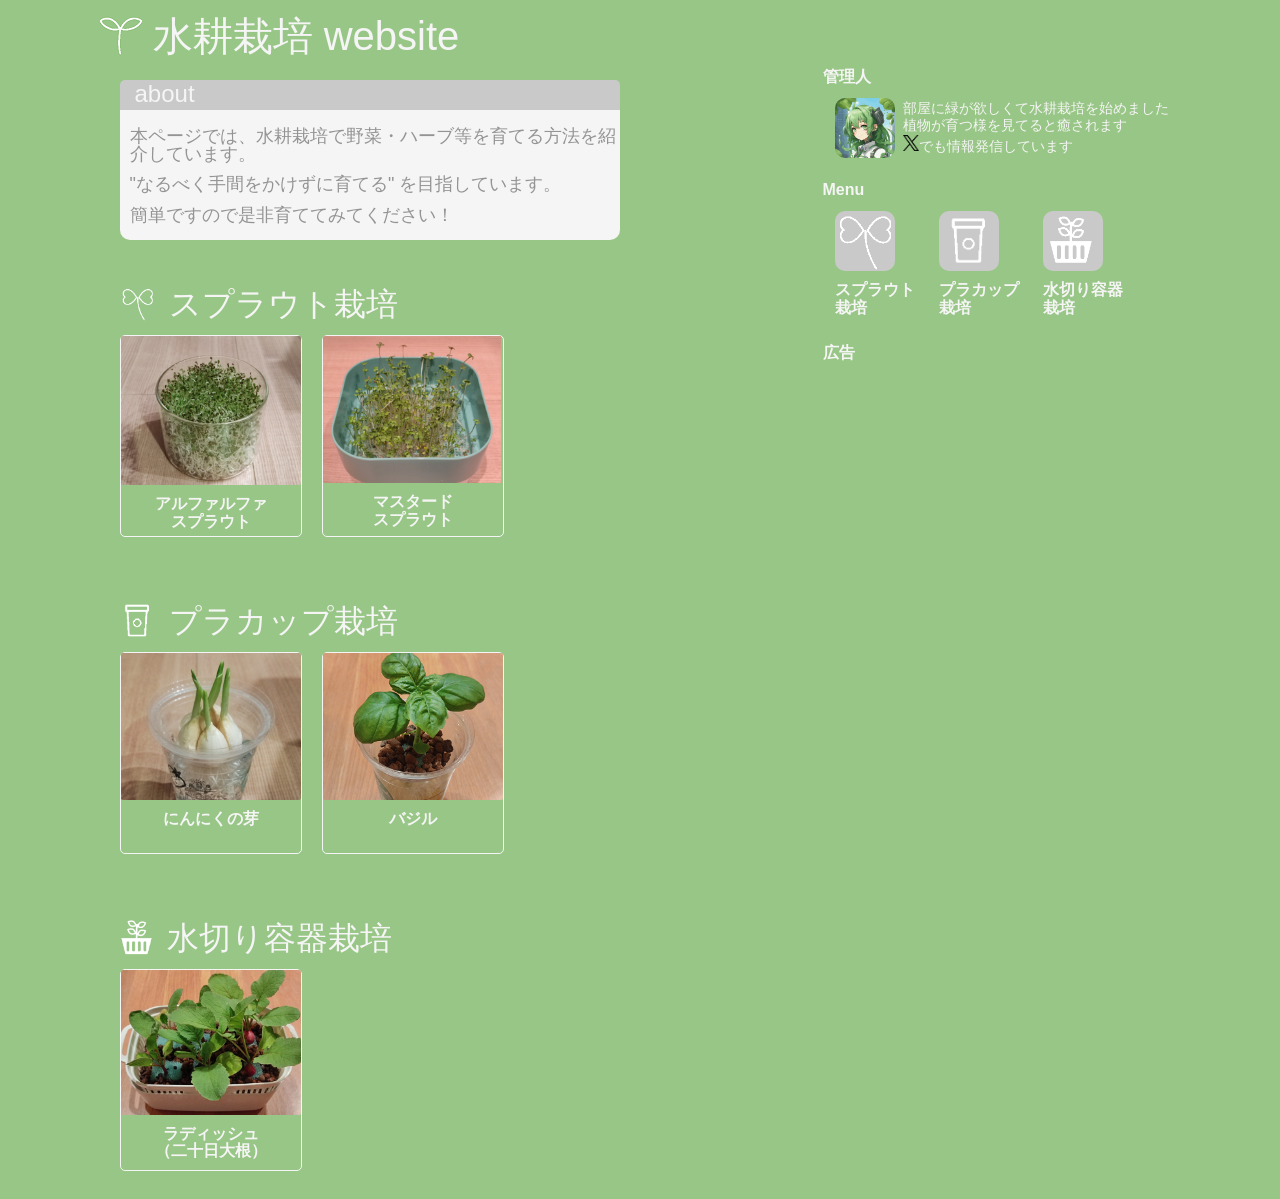
<file: index.html>
<html>

<head>
  <meta charset="utf-8">
  <meta name="viewport" content="width=device-width">
  <title>水耕栽培website</title>

  <link href="css/main.css" rel="stylesheet" type="text/css">
  <link rel="icon" href="/hydroponics/prof.ico" type="image/x-icon">

  <script data-ad-client="ca-pub-2127299793131419" async
    src="https://pagead2.googlesyndication.com/pagead/js/adsbygoogle.js"></script>

  <script async src="https://www.googletagmanager.com/gtag/js?id=G-Q63MXL5083"></script>
  <script>
    window.dataLayer = window.dataLayer || [];
    function gtag() { dataLayer.push(arguments); }
    gtag('js', new Date());
    gtag('config', 'G-Q63MXL5083');
  </script>

  <meta property="og:title" content="水耕栽培website" />
  <meta property="og:type" content="website" />
  <meta property="og:url" content="https://yamaccu.github.io/hydroponics" />
  <meta property="og:site_name" content="水耕栽培website" />
  <meta property="og:locale" content="ja_JP" />

</head>

<body style="background-color: #98C686;">
  <div class="flame">
    <div class="main">
      <div>
        <a href="/hydroponics/" class="title">
          <img style="position: relative; top:7px;" src="img/leaf.png" />
          水耕栽培 website
        </a>
      </div>
      <div class="window1">
        <div class="titlebar1">
          <p class="windowtitle1">about</p>
        </div>
        <span class="about">
          <p>本ページでは、水耕栽培で野菜・ハーブ等を育てる方法を紹介しています。</p>
          <p style="margin-top: -5px;">"なるべく手間をかけずに育てる" を目指しています。</p>
          <p style="margin-top: -5px;">簡単ですので是非育ててみてください！</p>
        </span>
      </div>

      <div id="sprout" class="menu">
        <img class="menuicon" src="img/sprout.png" />
        スプラウト栽培
      </div>

      <div class="flex-wrap">
        <div class="contents-menu">
          <a href="/hydroponics/20240520_sprout2.html">
            <img class="pageLink-image" src="img/alfalfa.png" />
            <p class="pageLink-title">アルファルファ<br>スプラウト</p>
          </a>
        </div>
        <div class="contents-menu">
          <a href="/hydroponics/20240502_sprout1.html">
            <img class="pageLink-image" src="img/mustardsprout.png" />
            <p class="pageLink-title">マスタード<br>スプラウト</p>
          </a>
        </div>
      </div>

      <div id="placup" class="menu">
        <img class="menuicon" src="img/placup.png" />
        プラカップ栽培
      </div>

      <div class="flex-wrap">
        <div class="contents-menu">
          <a href="/hydroponics/20240315_garlicsprout.html">
            <img class="pageLink-image" src="img/garlicsprout.png" />
            <p class="pageLink-title">にんにくの芽</p>
          </a>
        </div>
        <div class="contents-menu">
          <a href="/hydroponics/20240902_basil.html">
            <img class="pageLink-image" src="img/basil.png" />
            <p class="pageLink-title">バジル</p>
          </a>
        </div>
      </div>

      <div id="basket" class="menu">
        <img class="menuicon" src="img/basket.png" />
        水切り容器栽培
      </div>

      <div class="flex-wrap">
        <div class="contents-menu">
          <a href="/hydroponics/20241112_radish.html">
            <img class="pageLink-image" src="img/radish.png" />
            <p class="pageLink-title">ラディッシュ<br>（二十日大根）</p>
          </a>
        </div>
        <!---
        <div class="contents-menu">
          <a href="">
            <img class="pageLink-image" src="img/lettuceSalad.png" />
            <p class="pageLink-title">レタスサラダ<br>ミックス</p>
          </a>
        </div>
      -->
    </div>

    </div>

    <div class="side">
      <div style="position: sticky; top: 20px;">
        <span style="font-weight: bold;">管理人</span>
        <div style="margin: 12px;">
          <a href="https://twitter.com/UrbanVegeOasis" target="_blank" rel="noopener noreferrer">
            <div class="flex-wrap">
              <div class="linkbox" style="background-image: url('img/prof.png');"></div>
              <div class="owner">
                <p>部屋に緑が欲しくて水耕栽培を始めました<br>
                  植物が育つ様を見てると癒されます<br>
                  <img style=" width: 16px; height: 16px;" src="img/logo-black.png" />でも情報発信しています
                </p>
              </div>
            </div>
          </a>
        </div>
        <span style="font-weight: bold;">Menu</span>
        <div class="flex-wrap">
          <div style="margin: 12px;">
            <a href="/hydroponics/#sprout">
              <div class="linkbox" style="background-image: url('img/sprout_linkbox.png');"></div>
              <p class="pageLink-title">スプラウト<br>栽培</p>
            </a>
          </div>
          <div style="margin: 12px;">
            <a href="/hydroponics/#placup">
              <div class="linkbox" style="background-image: url('img/placup_linkbox.png');"></div>
              <p class="pageLink-title">プラカップ<br>栽培</p>
            </a>
          </div>

          <div style="margin: 12px">
            <a href="/hydroponics/#basket">
              <div class="linkbox" style="background-image: url('img/basket_linkbox.png');"></div>
              <p class="pageLink-title">水切り容器<br>栽培</p>
            </a>
          </div>
          
        </div>

        <span style="font-weight: bold;">広告</span>
        <div style=" margin-top:10px; max-width: 95%;">
          <script async
            src="https://pagead2.googlesyndication.com/pagead/js/adsbygoogle.js?client=ca-pub-2127299793131419"
            crossorigin="anonymous"></script>
          <!-- head -->
          <ins class="adsbygoogle" style="display:block;" data-ad-client="ca-pub-2127299793131419"
            data-ad-slot="2560895837" data-ad-format="horizontal" data-full-width-responsive="true"></ins>
          <script>
            (adsbygoogle = window.adsbygoogle || []).push({});
          </script>
        </div>
        <div style=" margin-top:10px; max-width: 95%;">
          <script async
            src="https://pagead2.googlesyndication.com/pagead/js/adsbygoogle.js?client=ca-pub-2127299793131419"
            crossorigin="anonymous"></script>
          <!-- head -->
          <ins class="adsbygoogle" style="display:block;" data-ad-client="ca-pub-2127299793131419"
            data-ad-slot="2560895837" data-ad-format="horizontal" data-full-width-responsive="true"></ins>
          <script>
            (adsbygoogle = window.adsbygoogle || []).push({});
          </script>
        </div>
      </div>
    </div>
  </div>

</body>

</html>
</file>
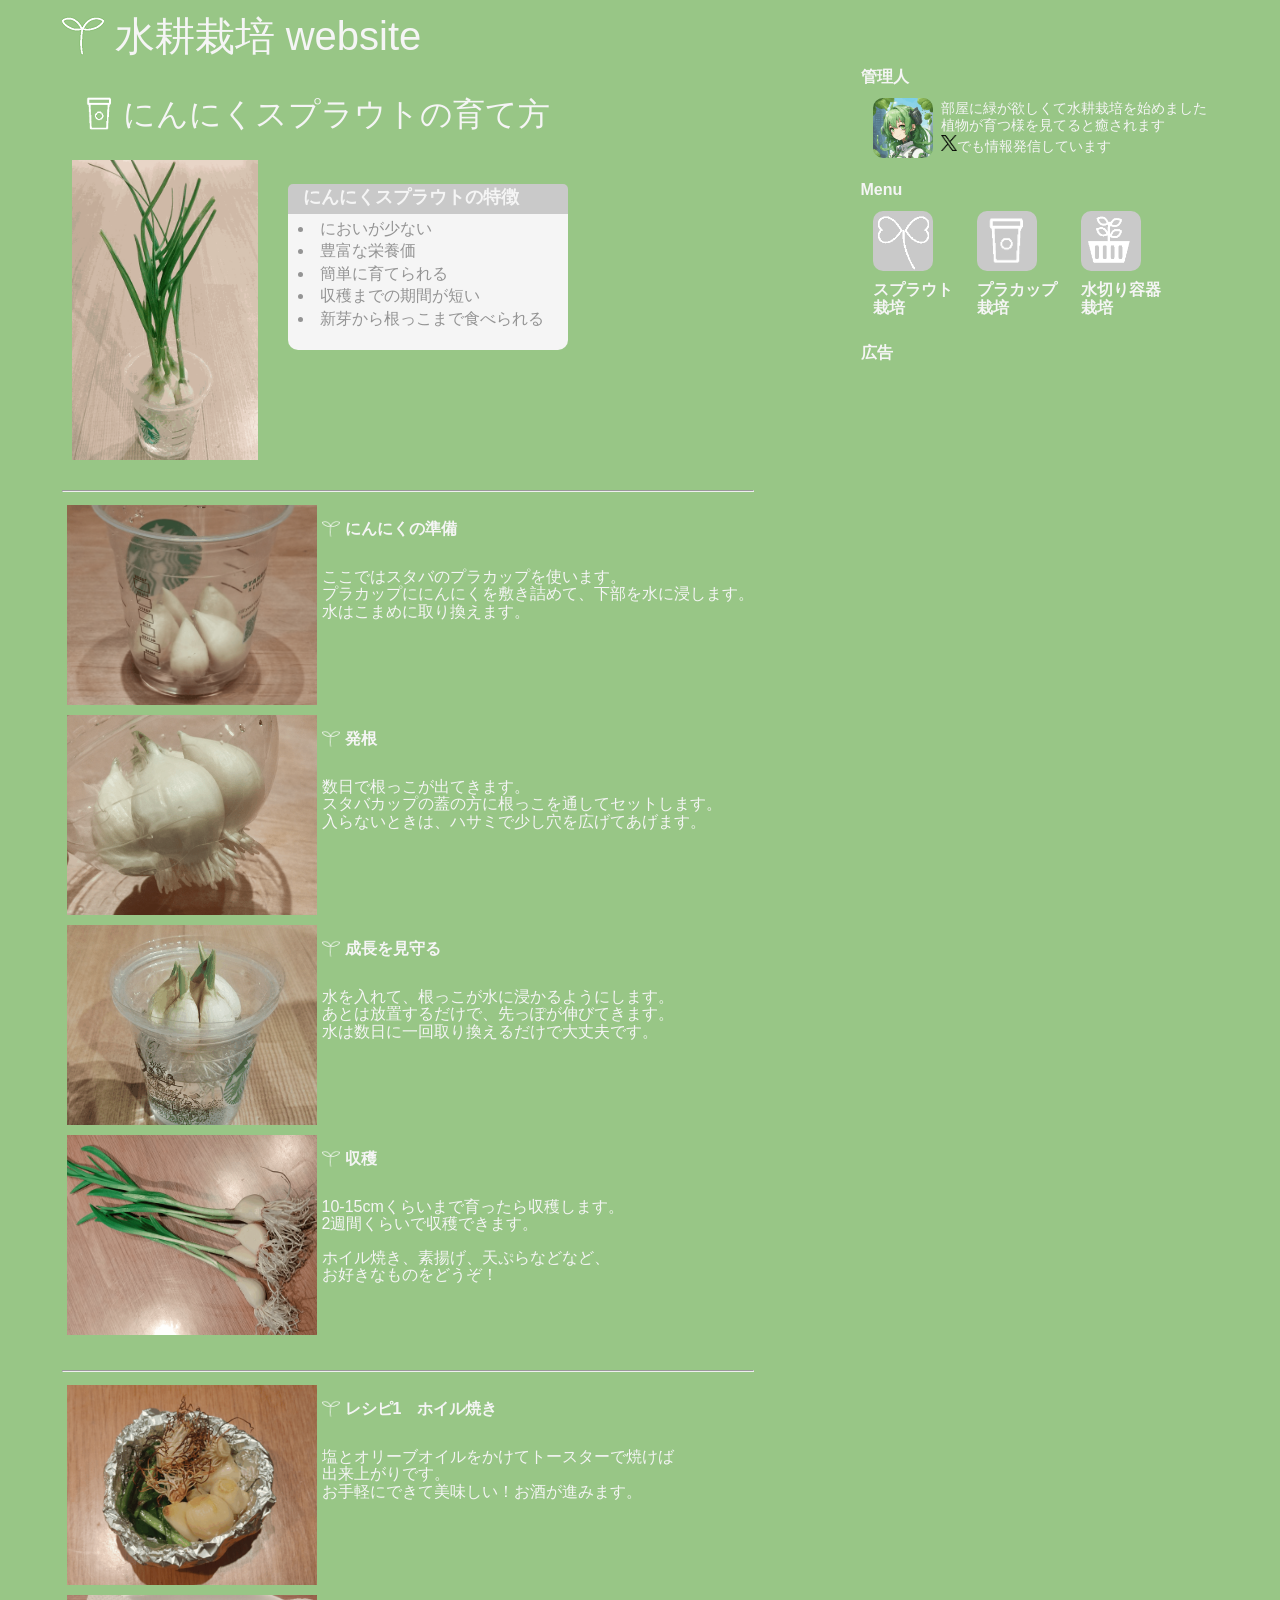
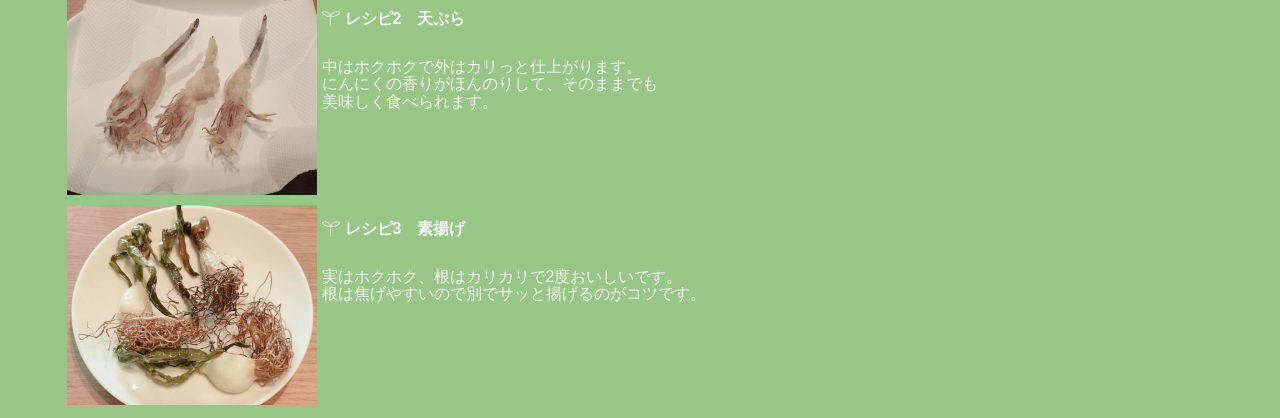
<file: 20240315_garlicsprout.html>
<html>

<head>
  <meta charset="utf-8">
  <meta name="viewport" content="width=device-width">
  <title>にんにくスプラウトの育て方 水耕栽培website</title>

  <link href="css/main.css" rel="stylesheet" type="text/css">
  <link rel="icon" href="/hydroponics/prof.ico" type="image/x-icon">

  <script data-ad-client="ca-pub-2127299793131419" async
    src="https://pagead2.googlesyndication.com/pagead/js/adsbygoogle.js"></script>

  <script async src="https://www.googletagmanager.com/gtag/js?id=G-Q63MXL5083"></script>
  <script>
    window.dataLayer = window.dataLayer || [];
    function gtag() { dataLayer.push(arguments); }
    gtag('js', new Date());
    gtag('config', 'G-Q63MXL5083');
  </script>

  <meta property="og:title" content="水耕栽培website" />
  <meta property="og:type" content="website" />
  <meta property="og:url" content="https://yamaccu.github.io/hydroponics" />
  <meta property="og:site_name" content="水耕栽培website" />
  <meta property="og:locale" content="ja_JP" />

</head>

<body style="background-color: #98C686;">
  <div class="flex-wrap">
    <div class="main">
      <div>
        <a href="/hydroponics/" class="title">
          <img style="position: relative; top:7px;" src="img/leaf.png" />
          水耕栽培 website
        </a>
      </div>
      <div class="menu flex-nowrap">
        <img class="menuicon" src="img/placup.png" />
        <div style="line-height:100%; margin-top: 48px;">にんにくスプラウトの育て方</div>
      </div>

      <div class="flex-wrap">
        <div>
          <img src="img/20240315_garlicsprout-1.png" style="margin-top: 30px; margin-left: 10px; height: 300px;" />
        </div>
        <div class="window2">
          <div class="titlebar2">
            <p class="windowtitle2">にんにくスプラウトの特徴</p>
            <li>においが少ない</li>
            <li>豊富な栄養価</li>
            <li>簡単に育てられる</li>
            <li>収穫までの期間が短い</li>
            <li>新芽から根っこまで食べられる</li>
          </div>
        </div>
      </div>

      <hr style="margin-top: 30px;">

      <div class="flex-wrap">
        <img src="img/20240315_garlicsprout-2.png" class="proccess-image" />
        <div>
          <p style="font-weight: bold;"><img class="proccess-icon" src="img/leaf.png" />にんにくの準備</p>
          <p class="proccess-description">ここではスタバのプラカップを使います。<br>
          プラカップににんにくを敷き詰めて、下部を水に浸します。<br>
          水はこまめに取り換えます。</p>
        </div>
      </div>
      <div class="flex-wrap">
        <img src="img/20240315_garlicsprout-3.png" class="proccess-image" />
        <div>
          <p style="font-weight: bold;"><img class="proccess-icon" src="img/leaf.png" />発根</p>
          <p class="proccess-description">数日で根っこが出てきます。<br>
          スタバカップの蓋の方に根っこを通してセットします。<br>
          入らないときは、ハサミで少し穴を広げてあげます。</p>
        </div>
      </div>
      <div class="flex-wrap">
        <img src="img/20240315_garlicsprout-4.png" class="proccess-image" />
        <div>
          <p style="font-weight: bold;"><img class="proccess-icon" src="img/leaf.png" />成長を見守る</p>
          <p class="proccess-description">水を入れて、根っこが水に浸かるようにします。<br>
            あとは放置するだけで、先っぽが伸びてきます。<br>
            水は数日に一回取り換えるだけで大丈夫です。</p>
        </div>
      </div>
      <div class="flex-wrap">
        <img src="img/20240315_garlicsprout-6.png" class="proccess-image" />
        <div>
          <p style="font-weight: bold;"><img class="proccess-icon" src="img/leaf.png" />収穫</p>
          <p class="proccess-description">10-15cmくらいまで育ったら収穫します。<br>
            2週間くらいで収穫できます。</p>
          <p>ホイル焼き、素揚げ、天ぷらなどなど、<br>
            お好きなものをどうぞ！</p>
        </div>
      </div>
      
      <hr style="margin-top: 30px;">

      <div class="flex-wrap">
        <img src="img/20240315_garlicsprout-7.png" class="proccess-image" />
        <div>
          <p style="font-weight: bold;"><img class="proccess-icon" src="img/leaf.png" />レシピ1　ホイル焼き</p>
          <p class="proccess-description"></p>
          <p>塩とオリーブオイルをかけてトースターで焼けば<br>出来上がりです。<br>
          お手軽にできて美味しい！お酒が進みます。</p>
        </div>
      </div>
      <div class="flex-wrap">
        <img src="img/20240315_garlicsprout-8.png" class="proccess-image" />
        <div>
          <p style="font-weight: bold;"><img class="proccess-icon" src="img/leaf.png" />レシピ2　天ぷら</p>
          <p class="proccess-description"></p>
          <p>中はホクホクで外はカリっと仕上がります。<br>
          にんにくの香りがほんのりして、そのままでも<br>美味しく食べられます。</p>
        </div>
      </div>
      <div class="flex-wrap">
        <img src="img/20240315_garlicsprout-9.png" class="proccess-image" />
        <div>
          <p style="font-weight: bold;"><img class="proccess-icon" src="img/leaf.png" />レシピ3　素揚げ</p>
          <p class="proccess-description"></p>
          <p>実はホクホク、根はカリカリで2度おいしいです。<br>
          根は焦げやすいので別でサッと揚げるのがコツです。</p>
        </div>
      </div>

    </div>

    <div class="side">
      <div style="position: sticky; top: 20px;">
        <span style="font-weight: bold;">管理人</span>
        <div style="margin: 12px;">
          <a href="https://twitter.com/UrbanVegeOasis" target="_blank" rel="noopener noreferrer">
            <div class="flex-wrap">
              <div class="linkbox" style="background-image: url('img/prof.png');"></div>
              <div class="owner">
                <p>部屋に緑が欲しくて水耕栽培を始めました<br>
                  植物が育つ様を見てると癒されます<br>
                  <img style=" width: 16px; height: 16px;" src="img/logo-black.png" />でも情報発信しています
                </p>
              </div>
            </div>
          </a>
        </div>
        <span style="font-weight: bold;">Menu</span>
        <div class="flex-wrap">
          <div style="margin: 12px;">
            <a href="/hydroponics/#sprout">
              <div class="linkbox" style="background-image: url('img/sprout_linkbox.png');"></div>
              <p class="pageLink-title">スプラウト<br>栽培</p>
            </a>
          </div>
          <div style="margin: 12px;">
            <a href="/hydroponics/#placup">
              <div class="linkbox" style="background-image: url('img/placup_linkbox.png');"></div>
              <p class="pageLink-title">プラカップ<br>栽培</p>
            </a>
          </div>
          <div style="margin: 12px">
            <a href="/hydroponics/#basket">
              <div class="linkbox" style="background-image: url('img/basket_linkbox.png');"></div>
              <p class="pageLink-title">水切り容器<br>栽培</p>
            </a>
          </div>
        </div>

        <span style="font-weight: bold;">広告</span>
        <div style=" margin-top:10px; max-width: 95%;">
          <script async
            src="https://pagead2.googlesyndication.com/pagead/js/adsbygoogle.js?client=ca-pub-2127299793131419"
            crossorigin="anonymous"></script>
          <!-- head -->
          <ins class="adsbygoogle" style="display:block;" data-ad-client="ca-pub-2127299793131419"
            data-ad-slot="2560895837" data-ad-format="horizontal" data-full-width-responsive="true"></ins>
          <script>
            (adsbygoogle = window.adsbygoogle || []).push({});
          </script>
        </div>
        <div style=" margin-top:10px; max-width: 95%;">
          <script async
            src="https://pagead2.googlesyndication.com/pagead/js/adsbygoogle.js?client=ca-pub-2127299793131419"
            crossorigin="anonymous"></script>
          <!-- head -->
          <ins class="adsbygoogle" style="display:block;" data-ad-client="ca-pub-2127299793131419"
            data-ad-slot="2560895837" data-ad-format="horizontal" data-full-width-responsive="true"></ins>
          <script>
            (adsbygoogle = window.adsbygoogle || []).push({});
          </script>
        </div>
      </div>
    </div>

  </div>

</body>

</html>
</file>
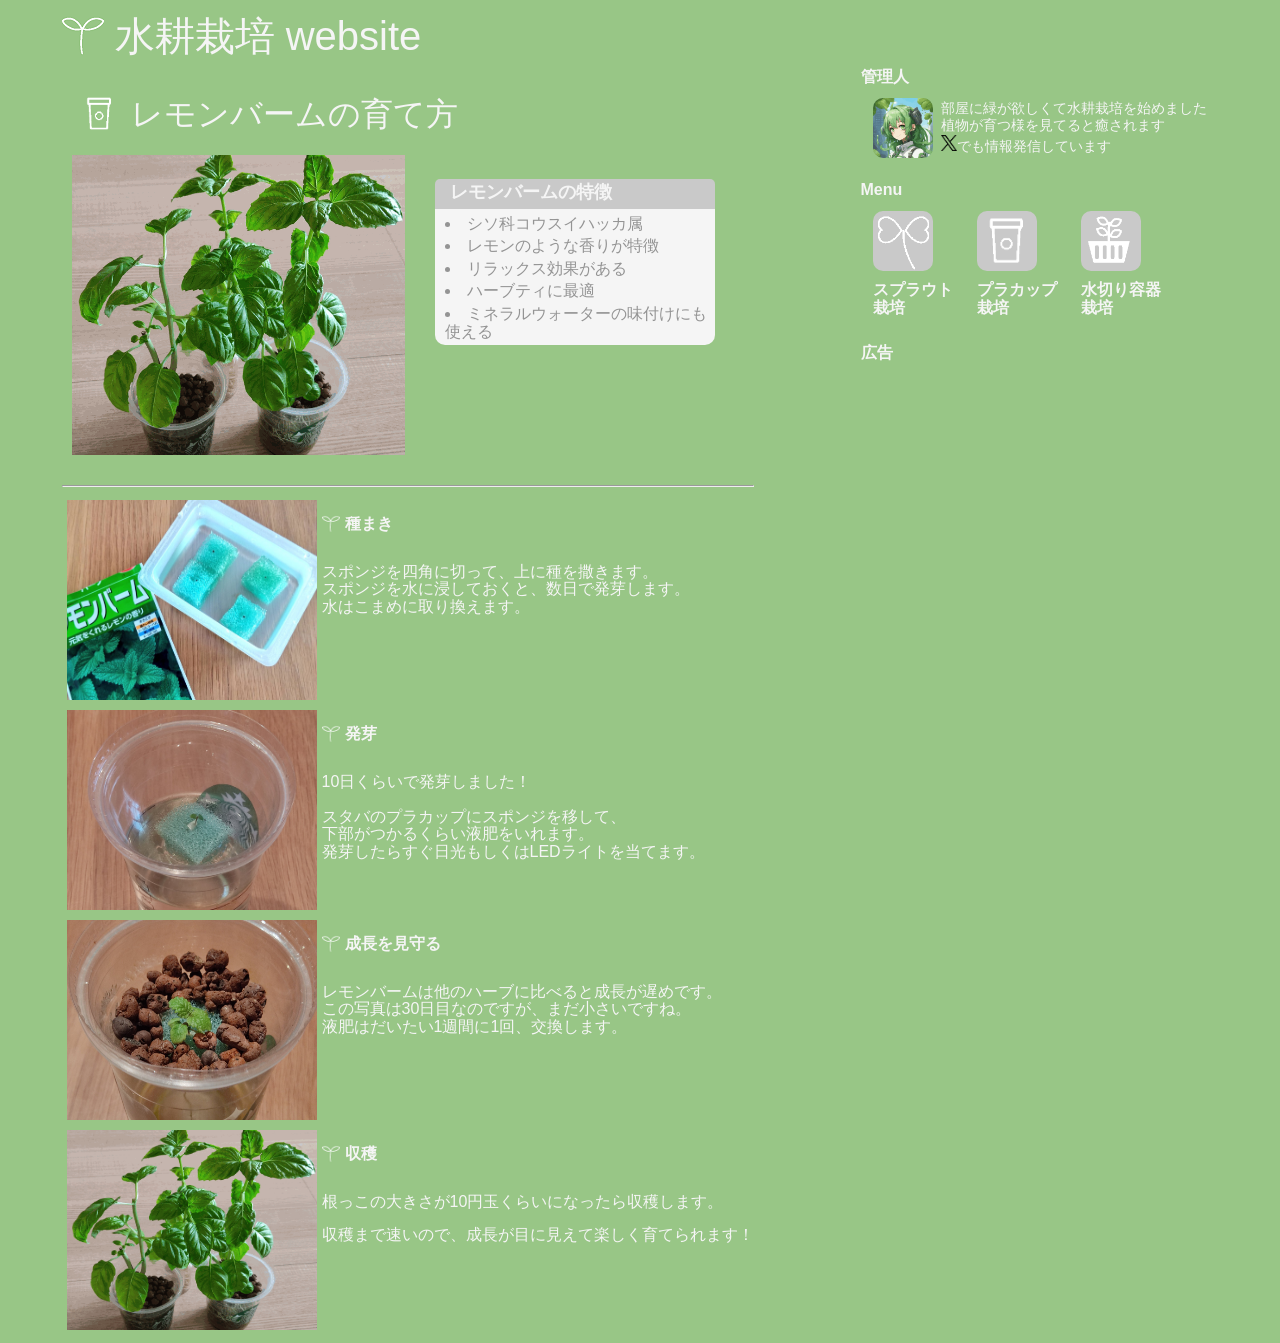
<file: 202403xx_lemonbalm.html>
<html>

<head>
  <meta charset="utf-8">
  <meta name="viewport" content="width=device-width">
  <title>レモンバームの育て方 水耕栽培website</title>

  <link href="css/main.css" rel="stylesheet" type="text/css">
  <link rel="icon" href="/hydroponics/prof.ico" type="image/x-icon">

  <script data-ad-client="ca-pub-2127299793131419" async
    src="https://pagead2.googlesyndication.com/pagead/js/adsbygoogle.js"></script>

  <script async src="https://www.googletagmanager.com/gtag/js?id=G-Q63MXL5083"></script>
  <script>
    window.dataLayer = window.dataLayer || [];
    function gtag() { dataLayer.push(arguments); }
    gtag('js', new Date());
    gtag('config', 'G-Q63MXL5083');
  </script>

  <meta property="og:title" content="水耕栽培website" />
  <meta property="og:type" content="website" />
  <meta property="og:url" content="https://yamaccu.github.io/hydroponics" />
  <meta property="og:site_name" content="水耕栽培website" />
  <meta property="og:locale" content="ja_JP" />

</head>

<body style="background-color: #98C686;">
  <div class="flex-wrap">
    <div class="main">
      <div>
        <a href="/hydroponics/" class="title">
          <img style="position: relative; top:7px;" src="img/leaf.png" />
          水耕栽培 website
        </a>
      </div>
      <div class="menu">
        <img class="menuicon" src="img/placup.png" />
        レモンバームの育て方
      </div>

      <div class="flex-wrap">
        <div>
          <img src="img/20240902_basil-3.png" style="margin-top: 30px; margin-left: 10px; height: 300px;" />
        </div>
        <div class="window2">
          <div class="titlebar2">
            <p class="windowtitle2">レモンバームの特徴</p>
            <li>シソ科コウスイハッカ属</li>
            <li>レモンのような香りが特徴</li>
            <li>リラックス効果がある</li>
            <li>ハーブティに最適</li>
            <li>ミネラルウォーターの味付けにも使える</li>
          </div>
        </div>
      </div>

      <hr style="margin-top: 30px;">

      <div class="flex-wrap">
        <img src="img/202411xx_lemonbalm-1.png" class="proccess-image" />
        <div>
          <p style="font-weight: bold;"><img class="proccess-icon" src="img/leaf.png" />種まき</p>
          <p class="proccess-description">スポンジを四角に切って、上に種を撒きます。<br>
          スポンジを水に浸しておくと、数日で発芽します。<br>
          水はこまめに取り換えます。</p>
        </div>
      </div>
      <div class="flex-wrap">
        <img src="img/202411xx_lemonbalm-2.png" class="proccess-image" />
        <div>
          <p style="font-weight: bold;"><img class="proccess-icon" src="img/leaf.png" />発芽</p>
          <p class="proccess-description">10日くらいで発芽しました！<br><br>
          スタバのプラカップにスポンジを移して、<br>下部がつかるくらい液肥をいれます。<br>
          発芽したらすぐ日光もしくはLEDライトを当てます。<br>
        </div>
      </div>
      <div class="flex-wrap">
        <img src="img/202411xx_lemonbalm-3.png" class="proccess-image" />
        <div>
          <p style="font-weight: bold;"><img class="proccess-icon" src="img/leaf.png" />成長を見守る</p>
          <p class="proccess-description">レモンバームは他のハーブに比べると成長が遅めです。<br>
          この写真は30日目なのですが、まだ小さいですね。<br>
          液肥はだいたい1週間に1回、交換します。</p>
        </div>
      </div>
      <div class="flex-wrap">
        <img src="img/20240902_basil-3.png" class="proccess-image" />
        <div>
          <p style="font-weight: bold;"><img class="proccess-icon" src="img/leaf.png" />収穫</p>
          <p class="proccess-description">根っこの大きさが10円玉くらいになったら収穫します。</p>
          <p>収穫まで速いので、成長が目に見えて楽しく育てられます！</p>
        </div>
      </div>
    </div>

    <div class="side">
      <div style="position: sticky; top: 20px;">
        <span style="font-weight: bold;">管理人</span>
        <div style="margin: 12px;">
          <a href="https://twitter.com/UrbanVegeOasis" target="_blank" rel="noopener noreferrer">
            <div class="flex-wrap">
              <div class="linkbox" style="background-image: url('img/prof.png');"></div>
              <div class="owner">
                <p>部屋に緑が欲しくて水耕栽培を始めました<br>
                  植物が育つ様を見てると癒されます<br>
                  <img style=" width: 16px; height: 16px;" src="img/logo-black.png" />でも情報発信しています
                </p>
              </div>
            </div>
          </a>
        </div>
        <span style="font-weight: bold;">Menu</span>
        <div class="flex-wrap">
          <div style="margin: 12px;">
            <a href="/hydroponics/#sprout">
              <div class="linkbox" style="background-image: url('img/sprout_linkbox.png');"></div>
              <p class="pageLink-title">スプラウト<br>栽培</p>
            </a>
          </div>
          <div style="margin: 12px;">
            <a href="/hydroponics/#placup">
              <div class="linkbox" style="background-image: url('img/placup_linkbox.png');"></div>
              <p class="pageLink-title">プラカップ<br>栽培</p>
            </a>
          </div>
          <div style="margin: 12px">
            <a href="/hydroponics/#basket">
              <div class="linkbox" style="background-image: url('img/basket_linkbox.png');"></div>
              <p class="pageLink-title">水切り容器<br>栽培</p>
            </a>
          </div>
        </div>

        <span style="font-weight: bold;">広告</span>
        <div style=" margin-top:10px; max-width: 95%;">
          <script async
            src="https://pagead2.googlesyndication.com/pagead/js/adsbygoogle.js?client=ca-pub-2127299793131419"
            crossorigin="anonymous"></script>
          <!-- head -->
          <ins class="adsbygoogle" style="display:block;" data-ad-client="ca-pub-2127299793131419"
            data-ad-slot="2560895837" data-ad-format="horizontal" data-full-width-responsive="true"></ins>
          <script>
            (adsbygoogle = window.adsbygoogle || []).push({});
          </script>
        </div>
        <div style=" margin-top:10px; max-width: 95%;">
          <script async
            src="https://pagead2.googlesyndication.com/pagead/js/adsbygoogle.js?client=ca-pub-2127299793131419"
            crossorigin="anonymous"></script>
          <!-- head -->
          <ins class="adsbygoogle" style="display:block;" data-ad-client="ca-pub-2127299793131419"
            data-ad-slot="2560895837" data-ad-format="horizontal" data-full-width-responsive="true"></ins>
          <script>
            (adsbygoogle = window.adsbygoogle || []).push({});
          </script>
        </div>
      </div>
    </div>

  </div>

</body>

</html>
</file>
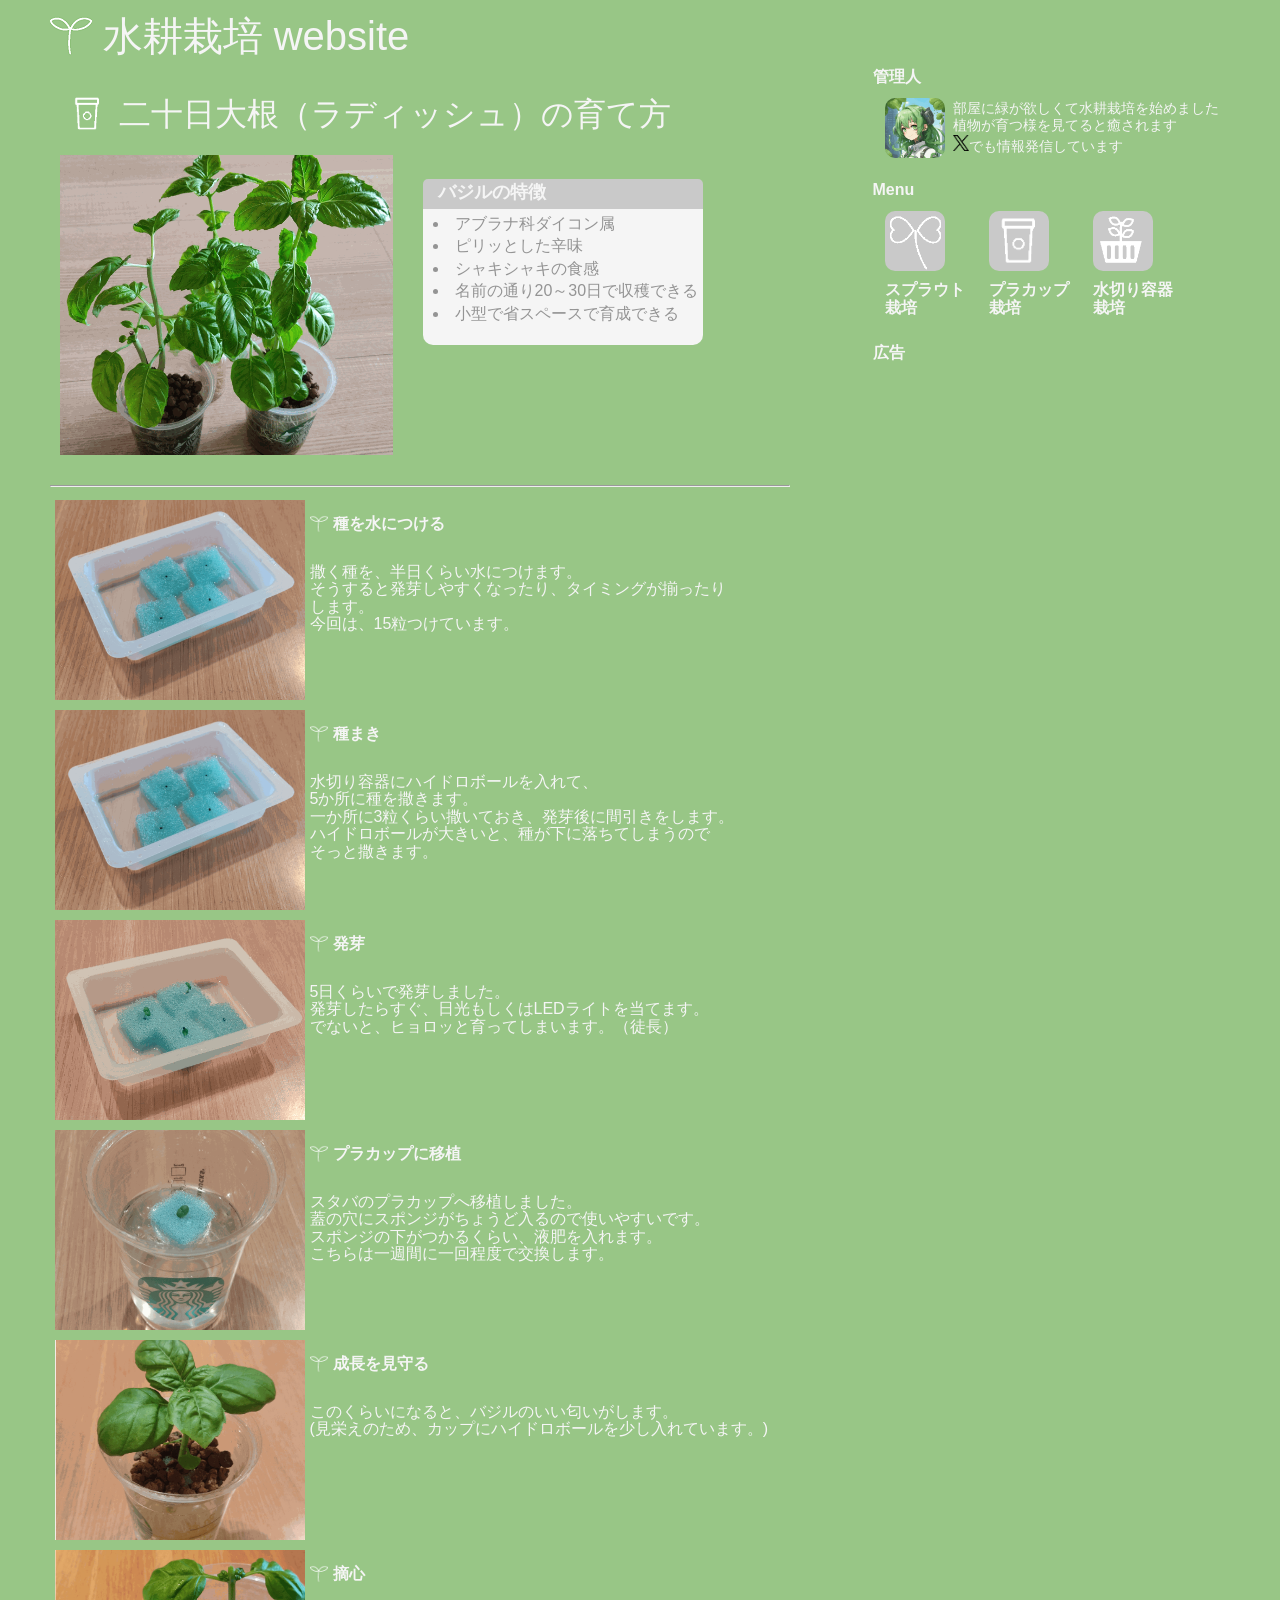
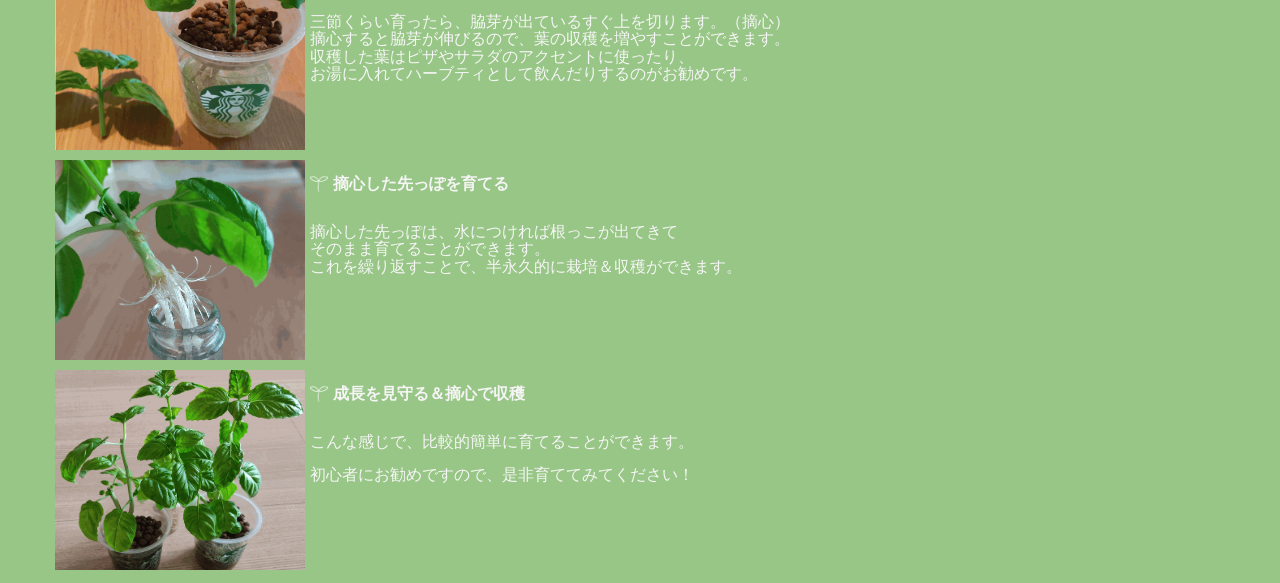
<file: 202403xx_radish.html>
<html>

<head>
  <meta charset="utf-8">
  <meta name="viewport" content="width=device-width">
  <title>二十日大根（ラディッシュ）の育て方 水耕栽培website</title>

  <link href="css/main.css" rel="stylesheet" type="text/css">
  <link rel="icon" href="/hydroponics/prof.ico" type="image/x-icon">

  <script data-ad-client="ca-pub-2127299793131419" async
    src="https://pagead2.googlesyndication.com/pagead/js/adsbygoogle.js"></script>

  <script async src="https://www.googletagmanager.com/gtag/js?id=G-Q63MXL5083"></script>
  <script>
    window.dataLayer = window.dataLayer || [];
    function gtag() { dataLayer.push(arguments); }
    gtag('js', new Date());
    gtag('config', 'G-Q63MXL5083');
  </script>

  <meta property="og:title" content="水耕栽培website" />
  <meta property="og:type" content="website" />
  <meta property="og:url" content="https://yamaccu.github.io/hydroponics" />
  <meta property="og:site_name" content="水耕栽培website" />
  <meta property="og:locale" content="ja_JP" />

</head>

<body style="background-color: #98C686;">
  <div class="flex-wrap">
    <div class="main">
      <div>
        <a href="/hydroponics/" class="title">
          <img style="position: relative; top:7px;" src="img/leaf.png" />
          水耕栽培 website
        </a>
      </div>
      <div class="menu">
        <img class="menuicon" src="img/placup.png" />
        二十日大根（ラディッシュ）の育て方
      </div>

      <div class="flex-wrap">
        <div>
          <img src="img/20240902_basil-3.png" style="margin-top: 30px; margin-left: 10px; height: 300px;" />
        </div>
        <div class="window2">
          <div class="titlebar2">
            <p class="windowtitle2">バジルの特徴</p>
            <li>アブラナ科ダイコン属</li>
            <li>ピリッとした辛味</li>
            <li>シャキシャキの食感</li>
            <li>名前の通り20～30日で収穫できる</li>
            <li>小型で省スペースで育成できる</li>
          </div>
        </div>
      </div>

      <hr style="margin-top: 30px;">

      <div class="flex-wrap">
        <img src="img/20240902_basil-2.png" class="proccess-image" />
        <div>
          <p style="font-weight: bold;"><img class="proccess-icon" src="img/leaf.png" />種を水につける</p>
          <p class="proccess-description">撒く種を、半日くらい水につけます。<br>
          そうすると発芽しやすくなったり、タイミングが揃ったり<br>します。<br>
          今回は、15粒つけています。</p>
        </div>
      </div>
      <div class="flex-wrap">
        <img src="img/20240902_basil-2.png" class="proccess-image" />
        <div>
          <p style="font-weight: bold;"><img class="proccess-icon" src="img/leaf.png" />種まき</p>
          <p class="proccess-description">水切り容器にハイドロボールを入れて、<br>5か所に種を撒きます。<br>
          一か所に3粒くらい撒いておき、発芽後に間引きをします。<br>
          ハイドロボールが大きいと、種が下に落ちてしまうので<br>そっと撒きます。</p>
        </div>
      </div>
      <div class="flex-wrap">
        <img src="img/20240902_basil-4.png" class="proccess-image" />
        <div>
          <p style="font-weight: bold;"><img class="proccess-icon" src="img/leaf.png" />発芽</p>
          <p class="proccess-description">5日くらいで発芽しました。<br>
          発芽したらすぐ、日光もしくはLEDライトを当てます。<br>
          でないと、ヒョロッと育ってしまいます。（徒長）</p>
        </div>
      </div>
      <div class="flex-wrap">
        <img src="img/20240902_basil-5.png" class="proccess-image" />
        <div>
          <p style="font-weight: bold;"><img class="proccess-icon" src="img/leaf.png" />プラカップに移植</p>
          <p class="proccess-description">スタバのプラカップへ移植しました。<br>
            蓋の穴にスポンジがちょうど入るので使いやすいです。<br>
            スポンジの下がつかるくらい、液肥を入れます。<br>
            こちらは一週間に一回程度で交換します。</p>
        </div>
      </div>
      <div class="flex-wrap">
        <img src="img/20240902_basil-6.png" class="proccess-image" />
        <div>
          <p style="font-weight: bold;"><img class="proccess-icon" src="img/leaf.png" />成長を見守る</p>
          <p class="proccess-description">このくらいになると、バジルのいい匂いがします。<br>
          (見栄えのため、カップにハイドロボールを少し入れています。)</p>
        </div>
      </div>
      <div class="flex-wrap">
        <img src="img/20240902_basil-7.png" class="proccess-image" />
        <div>
          <p style="font-weight: bold;"><img class="proccess-icon" src="img/leaf.png" />摘心</p>
          <p class="proccess-description">三節くらい育ったら、脇芽が出ているすぐ上を切ります。（摘心）<br>
          摘心すると脇芽が伸びるので、葉の収穫を増やすことができます。<br>
          収穫した葉はピザやサラダのアクセントに使ったり、<br>お湯に入れてハーブティとして飲んだりするのがお勧めです。</p>
        </div>
      </div>
      <div class="flex-wrap">
        <img src="img/20240902_basil-8.png" class="proccess-image" />
        <div>
          <p style="font-weight: bold;"><img class="proccess-icon" src="img/leaf.png" />摘心した先っぽを育てる</p>
          <p class="proccess-description">摘心した先っぽは、水につければ根っこが出てきて<br>
            そのまま育てることができます。</br>
          これを繰り返すことで、半永久的に栽培＆収穫ができます。</p>
        </div>
      </div>
      <div class="flex-wrap">
        <img src="img/20240902_basil-3.png" class="proccess-image" />
        <div>
          <p style="font-weight: bold;"><img class="proccess-icon" src="img/leaf.png" />成長を見守る＆摘心で収穫</p>
          <p class="proccess-description">こんな感じで、比較的簡単に育てることができます。</p>
          <p>初心者にお勧めですので、是非育ててみてください！</p>
        </div>
      </div>
    </div>

    <div class="side">
      <div style="position: sticky; top: 20px;">
        <span style="font-weight: bold;">管理人</span>
        <div style="margin: 12px;">
          <a href="https://twitter.com/UrbanVegeOasis" target="_blank" rel="noopener noreferrer">
            <div class="flex-wrap">
              <div class="linkbox" style="background-image: url('img/prof.png');"></div>
              <div class="owner">
                <p>部屋に緑が欲しくて水耕栽培を始めました<br>
                  植物が育つ様を見てると癒されます<br>
                  <img style=" width: 16px; height: 16px;" src="img/logo-black.png" />でも情報発信しています
                </p>
              </div>
            </div>
          </a>
        </div>
        <span style="font-weight: bold;">Menu</span>
        <div class="flex-wrap">
          <div style="margin: 12px;">
            <a href="/hydroponics/#sprout">
              <div class="linkbox" style="background-image: url('img/sprout_linkbox.png');"></div>
              <p class="pageLink-title">スプラウト<br>栽培</p>
            </a>
          </div>
          <div style="margin: 12px;">
            <a href="/hydroponics/#placup">
              <div class="linkbox" style="background-image: url('img/placup_linkbox.png');"></div>
              <p class="pageLink-title">プラカップ<br>栽培</p>
            </a>
          </div>
          <div style="margin: 12px">
            <a href="/hydroponics/#basket">
              <div class="linkbox" style="background-image: url('img/basket_linkbox.png');"></div>
              <p class="pageLink-title">水切り容器<br>栽培</p>
            </a>
          </div>
        </div>

        <span style="font-weight: bold;">広告</span>
        <div style=" margin-top:10px; max-width: 95%;">
          <script async
            src="https://pagead2.googlesyndication.com/pagead/js/adsbygoogle.js?client=ca-pub-2127299793131419"
            crossorigin="anonymous"></script>
          <!-- head -->
          <ins class="adsbygoogle" style="display:block;" data-ad-client="ca-pub-2127299793131419"
            data-ad-slot="2560895837" data-ad-format="horizontal" data-full-width-responsive="true"></ins>
          <script>
            (adsbygoogle = window.adsbygoogle || []).push({});
          </script>
        </div>
        <div style=" margin-top:10px; max-width: 95%;">
          <script async
            src="https://pagead2.googlesyndication.com/pagead/js/adsbygoogle.js?client=ca-pub-2127299793131419"
            crossorigin="anonymous"></script>
          <!-- head -->
          <ins class="adsbygoogle" style="display:block;" data-ad-client="ca-pub-2127299793131419"
            data-ad-slot="2560895837" data-ad-format="horizontal" data-full-width-responsive="true"></ins>
          <script>
            (adsbygoogle = window.adsbygoogle || []).push({});
          </script>
        </div>
      </div>
    </div>

  </div>

</body>

</html>
</file>
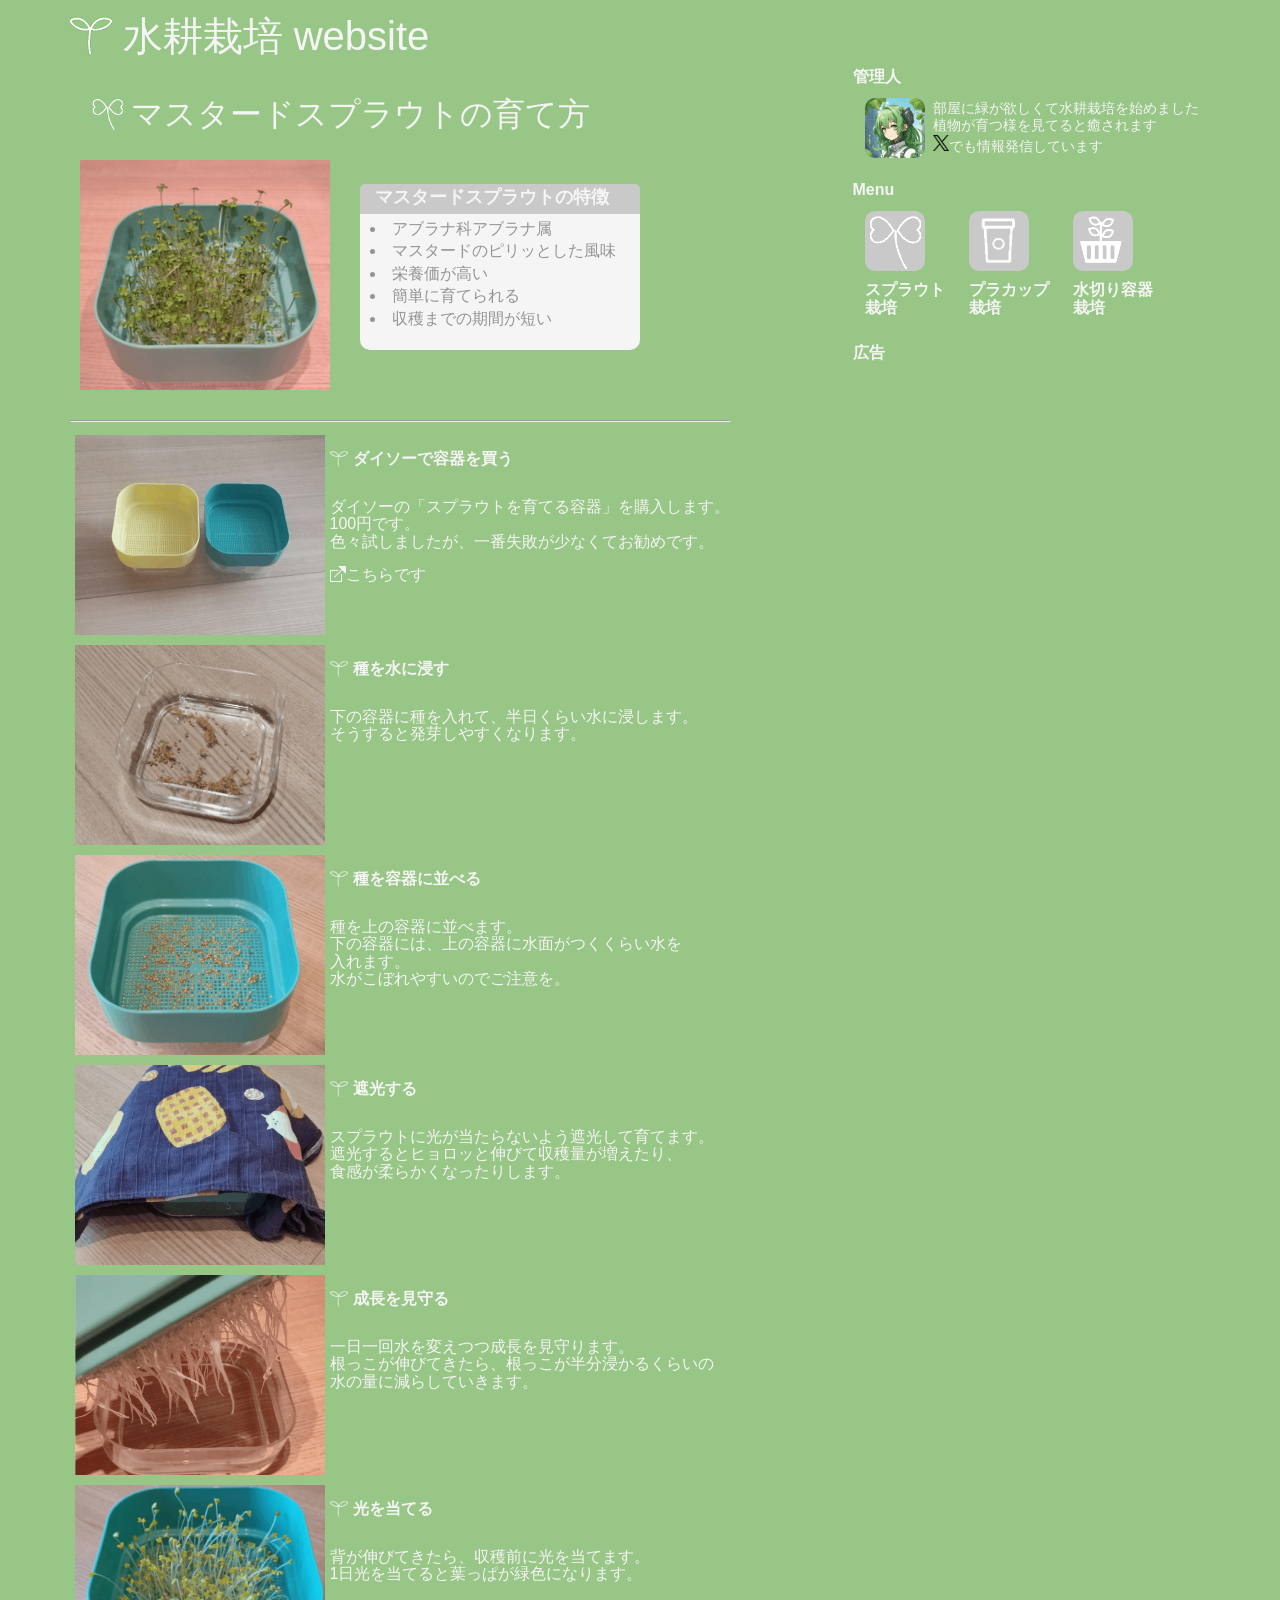
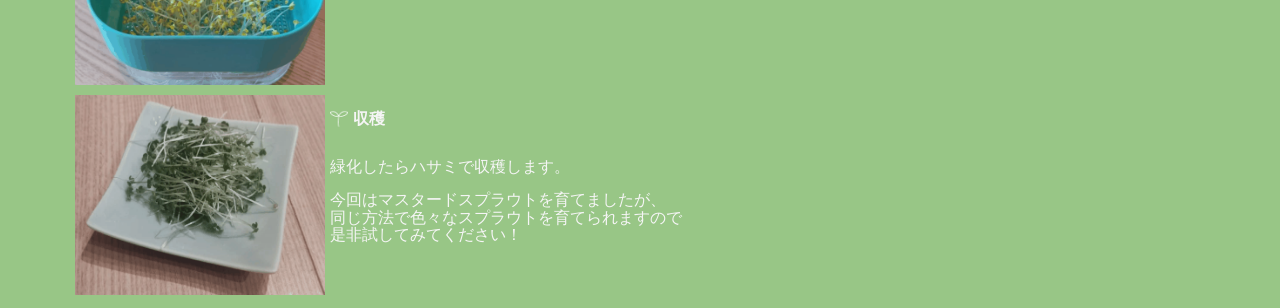
<file: 20240502_sprout1.html>
<html>

<head>
  <meta charset="utf-8">
  <meta name="viewport" content="width=device-width">
  <title>ダイソー「スプラウトを育てる容器」でマスタードスプラウトを育てる 水耕栽培website</title>

  <link href="css/main.css" rel="stylesheet" type="text/css">
  <link rel="icon" href="/hydroponics/prof.ico" type="image/x-icon">

  <script data-ad-client="ca-pub-2127299793131419" async
    src="https://pagead2.googlesyndication.com/pagead/js/adsbygoogle.js"></script>

  <script async src="https://www.googletagmanager.com/gtag/js?id=G-Q63MXL5083"></script>
  <script>
    window.dataLayer = window.dataLayer || [];
    function gtag() { dataLayer.push(arguments); }
    gtag('js', new Date());
    gtag('config', 'G-Q63MXL5083');
  </script>

  <meta property="og:title" content="水耕栽培website" />
  <meta property="og:type" content="website" />
  <meta property="og:url" content="https://yamaccu.github.io/hydroponics" />
  <meta property="og:site_name" content="水耕栽培website" />
  <meta property="og:locale" content="ja_JP" />

</head>

<body style="background-color: #98C686;">
  <div class="flex-wrap">
    <div class="main">
      <div>
        <a href="/hydroponics/" class="title">
          <img style="position: relative; top:7px;" src="img/leaf.png" />
          水耕栽培 website
        </a>
      </div>
      <div class="menu flex-nowrap">
        <img class="menuicon" src="img/sprout.png" />
        <div style="line-height:100%; margin-top: 48px;">マスタードスプラウトの育て方</div>
      </div>

      <div class="flex-wrap">
        <div>
          <img src="img/20240502_sprout1-1.png" style="margin-top: 30px; margin-left: 10px; height: 230px;" />
        </div>
        <div class="window2">
          <div class="titlebar2">
            <p class="windowtitle2">マスタードスプラウトの特徴</p>
            <li>アブラナ科アブラナ属</li>
            <li>マスタードのピリッとした風味</li>
            <li>栄養価が高い</li>
            <li>簡単に育てられる</li>
            <li>収穫までの期間が短い</li>
          </div>
        </div>
      </div>

      <hr style="margin-top: 30px;">

      <div class="flex-wrap">
        <img src="img/20240502_sprout1-3.png" class="proccess-image" />
        <div>
          <p style="font-weight: bold;"><img class="proccess-icon" src="img/leaf.png" />ダイソーで容器を買う</p>
          <p class="proccess-description">ダイソーの「スプラウトを育てる容器」を購入します。<br>
          100円です。<br>
          色々試しましたが、一番失敗が少なくてお勧めです。</p>
          <p><a href="https://jp.daisonet.com/products/4549892410420?srsltid=AfmBOooOk7G6CAcMQAO6GoeBz5Sj-Pz__lbD1lys11Cb6_i3yFieH_UE" target="_blank" rel="noopener noreferrer"><span class="link"></span>こちらです</a></p>
        </div>
      </div>
      <div class="flex-wrap">
        <img src="img/20240502_sprout1-2.png" class="proccess-image" />
        <div>
          <p style="font-weight: bold;"><img class="proccess-icon" src="img/leaf.png" />種を水に浸す</p>
          <p class="proccess-description">下の容器に種を入れて、半日くらい水に浸します。<br>
          そうすると発芽しやすくなります。<br>
        </div>
      </div>
      <div class="flex-wrap">
        <img src="img/20240502_sprout1-4.png" class="proccess-image" />
        <div>
          <p style="font-weight: bold;"><img class="proccess-icon" src="img/leaf.png" />種を容器に並べる</p>
          <p class="proccess-description">種を上の容器に並べます。<br>
            下の容器には、上の容器に水面がつくくらい水を<br>入れます。<br>
            水がこぼれやすいのでご注意を。</p>
        </div>
      </div>
      <div class="flex-wrap">
        <img src="img/20240502_sprout1-7.png" class="proccess-image" />
        <div>
          <p style="font-weight: bold;"><img class="proccess-icon" src="img/leaf.png" />遮光する</p>
          <p class="proccess-description">スプラウトに光が当たらないよう遮光して育てます。<br>
            遮光するとヒョロッと伸びて収穫量が増えたり、<br>食感が柔らかくなったりします。</p>
        </div>
      </div>
      <div class="flex-wrap">
        <img src="img/20240502_sprout1-5.png" class="proccess-image" />
        <div>
          <p style="font-weight: bold;"><img class="proccess-icon" src="img/leaf.png" />成長を見守る</p>
          <p class="proccess-description">一日一回水を変えつつ成長を見守ります。<br>
            根っこが伸びてきたら、根っこが半分浸かるくらいの<br>水の量に減らしていきます。</p>
        </div>
      </div>
      <div class="flex-wrap">
        <img src="img/20240502_sprout1-8.png" class="proccess-image" />
        <div>
          <p style="font-weight: bold;"><img class="proccess-icon" src="img/leaf.png" />光を当てる</p>
          <p class="proccess-description">背が伸びてきたら、収穫前に光を当てます。<br>
            1日光を当てると葉っぱが緑色になります。</p>
        </div>
      </div>
      <div class="flex-wrap">
        <img src="img/20240502_sprout1-6.png" class="proccess-image" />
        <div>
          <p style="font-weight: bold;"><img class="proccess-icon" src="img/leaf.png" />収穫</p>
          <p class="proccess-description">緑化したらハサミで収穫します。</p>
          <p>今回はマスタードスプラウトを育てましたが、<br>同じ方法で色々なスプラウトを育てられますので<br>是非試してみてください！</p>
        </div>
      </div>
    </div>

    <div class="side">
      <div style="position: sticky; top: 20px;">
        <span style="font-weight: bold;">管理人</span>
        <div style="margin: 12px;">
          <a href="https://twitter.com/UrbanVegeOasis" target="_blank" rel="noopener noreferrer">
            <div class="flex-wrap">
              <div class="linkbox" style="background-image: url('img/prof.png');"></div>
              <div class="owner">
                <p>部屋に緑が欲しくて水耕栽培を始めました<br>
                  植物が育つ様を見てると癒されます<br>
                  <img style=" width: 16px; height: 16px;" src="img/logo-black.png" />でも情報発信しています
                </p>
              </div>
            </div>
          </a>
        </div>
        <span style="font-weight: bold;">Menu</span>
        <div class="flex-wrap">
          <div style="margin: 12px;">
            <a href="/hydroponics/#sprout">
              <div class="linkbox" style="background-image: url('img/sprout_linkbox.png');"></div>
              <p class="pageLink-title">スプラウト<br>栽培</p>
            </a>
          </div>
          <div style="margin: 12px;">
            <a href="/hydroponics/#placup">
              <div class="linkbox" style="background-image: url('img/placup_linkbox.png');"></div>
              <p class="pageLink-title">プラカップ<br>栽培</p>
            </a>
          </div>
          <div style="margin: 12px">
            <a href="/hydroponics/#basket">
              <div class="linkbox" style="background-image: url('img/basket_linkbox.png');"></div>
              <p class="pageLink-title">水切り容器<br>栽培</p>
            </a>
          </div>
        </div>

        <span style="font-weight: bold;">広告</span>
        <div style=" margin-top:10px; max-width: 95%;">
          <script async
            src="https://pagead2.googlesyndication.com/pagead/js/adsbygoogle.js?client=ca-pub-2127299793131419"
            crossorigin="anonymous"></script>
          <!-- head -->
          <ins class="adsbygoogle" style="display:block;" data-ad-client="ca-pub-2127299793131419"
            data-ad-slot="2560895837" data-ad-format="horizontal" data-full-width-responsive="true"></ins>
          <script>
            (adsbygoogle = window.adsbygoogle || []).push({});
          </script>
        </div>
        <div style=" margin-top:10px; max-width: 95%;">
          <script async
            src="https://pagead2.googlesyndication.com/pagead/js/adsbygoogle.js?client=ca-pub-2127299793131419"
            crossorigin="anonymous"></script>
          <!-- head -->
          <ins class="adsbygoogle" style="display:block;" data-ad-client="ca-pub-2127299793131419"
            data-ad-slot="2560895837" data-ad-format="horizontal" data-full-width-responsive="true"></ins>
          <script>
            (adsbygoogle = window.adsbygoogle || []).push({});
          </script>
        </div>
      </div>
    </div>

  </div>

</body>

</html>
</file>
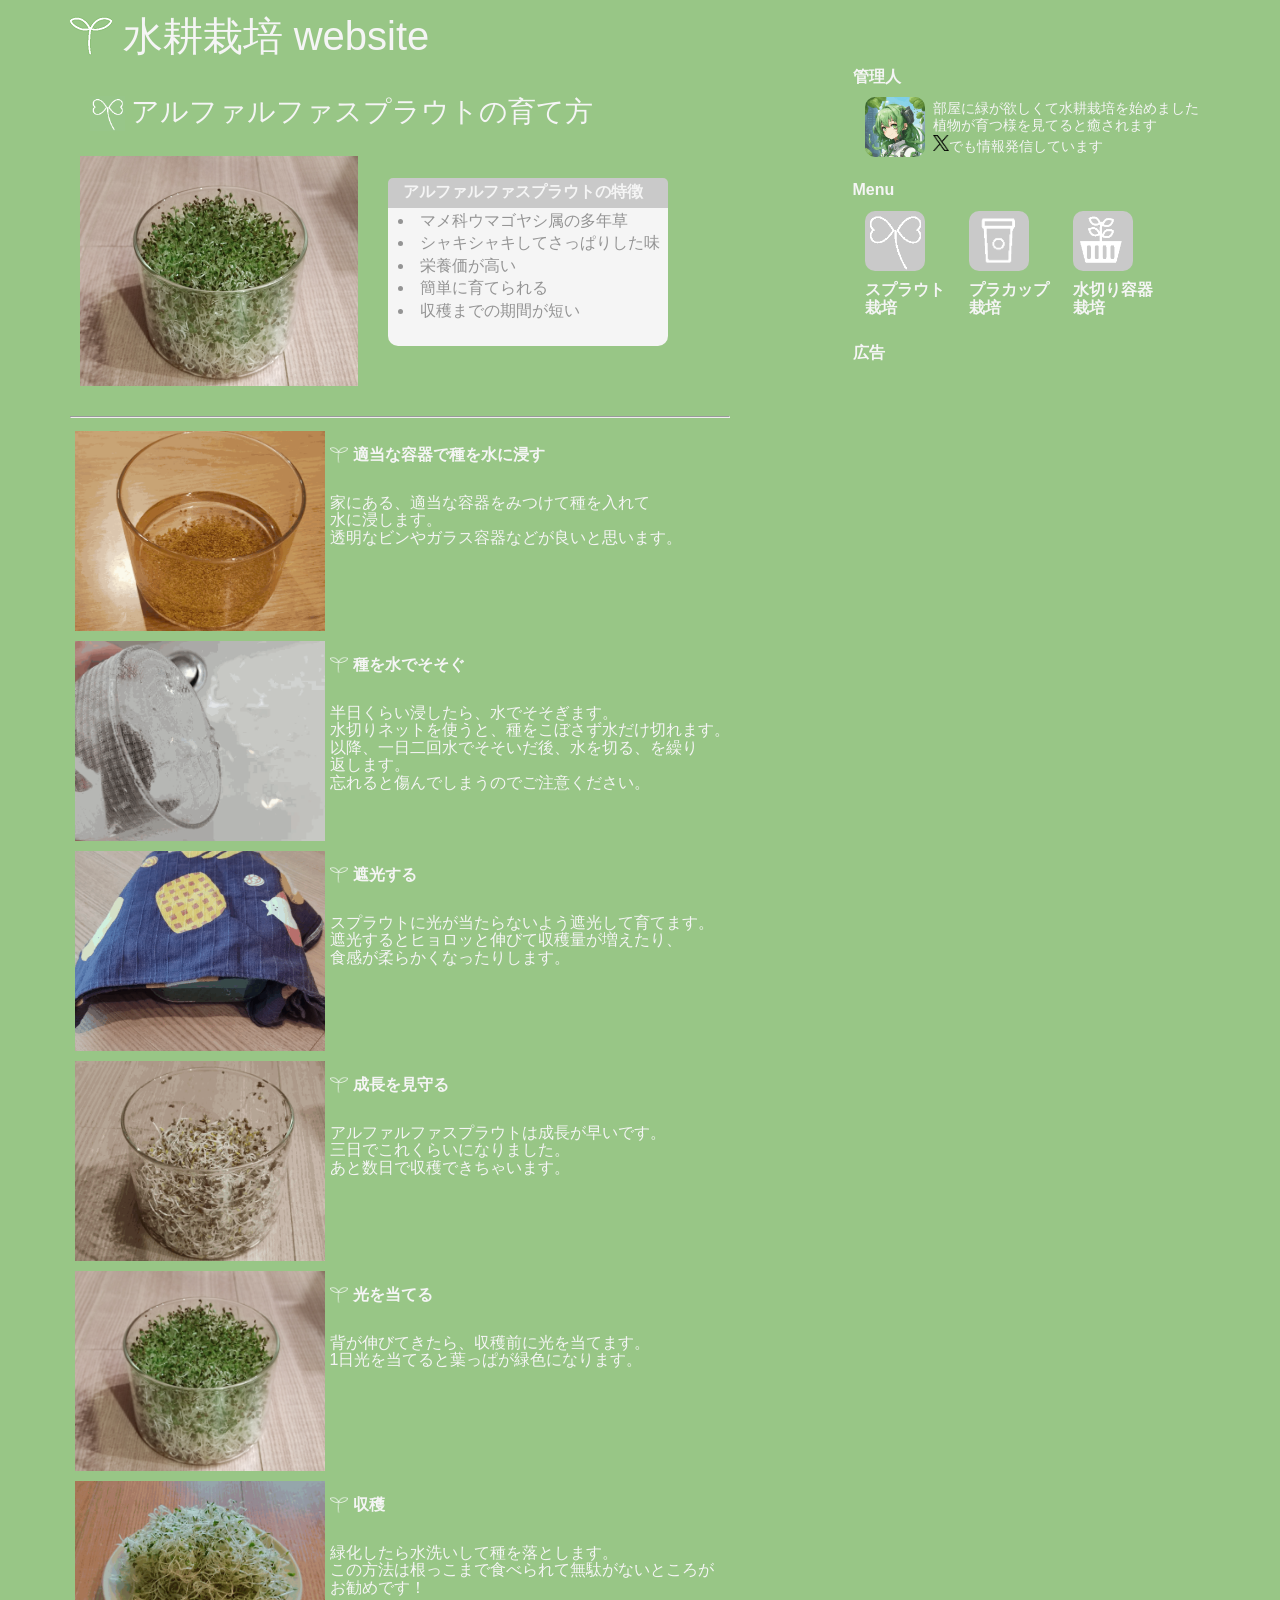
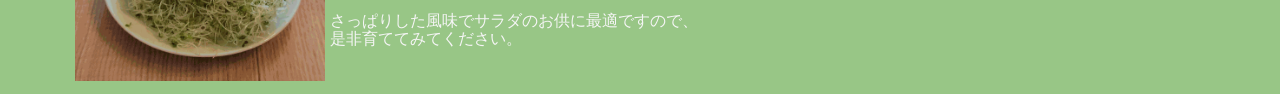
<file: 20240520_sprout2.html>
<html>

<head>
  <meta charset="utf-8">
  <meta name="viewport" content="width=device-width">
  <title>アルファルファスプラウトの育て方 水耕栽培website</title>

  <link href="css/main.css" rel="stylesheet" type="text/css">
  <link rel="icon" href="/hydroponics/prof.ico" type="image/x-icon">

  <script data-ad-client="ca-pub-2127299793131419" async
    src="https://pagead2.googlesyndication.com/pagead/js/adsbygoogle.js"></script>

  <script async src="https://www.googletagmanager.com/gtag/js?id=G-Q63MXL5083"></script>
  <script>
    window.dataLayer = window.dataLayer || [];
    function gtag() { dataLayer.push(arguments); }
    gtag('js', new Date());
    gtag('config', 'G-Q63MXL5083');
  </script>

  <meta property="og:title" content="水耕栽培website" />
  <meta property="og:type" content="website" />
  <meta property="og:url" content="https://yamaccu.github.io/hydroponics" />
  <meta property="og:site_name" content="水耕栽培website" />
  <meta property="og:locale" content="ja_JP" />

</head>

<body style="background-color: #98C686;">
  <div class="flex-wrap">
    <div class="main">
      <div>
        <a href="/hydroponics/" class="title">
          <img style="position: relative; top:7px;" src="img/leaf.png" />
          水耕栽培 website
        </a>
      </div>
      <div class="menu flex-nowrap">
        <img class="menuicon" src="img/sprout.png" />
        <div style="line-height:100%; margin-top: 48px; font-size: 28px;">アルファルファスプラウトの育て方</div>
      </div>

      <div class="flex-wrap">
        <div>
          <img src="img/alfalfa.png" style="margin-top: 30px; margin-left: 10px; height: 230px;" />
        </div>
        <div class="window2">
          <div class="titlebar2">
            <p class="windowtitle2" style="font-size: 16px;">アルファルファスプラウトの特徴</p>
            <li>マメ科ウマゴヤシ属の多年草</li>
            <li>シャキシャキしてさっぱりした味</li>
            <li>栄養価が高い</li>
            <li>簡単に育てられる</li>
            <li>収穫までの期間が短い</li>
          </div>
        </div>
      </div>

      <hr style="margin-top: 30px;">

      <div class="flex-wrap">
        <img src="img/20240520_sprout2-1.png" class="proccess-image" />
        <div>
          <p style="font-weight: bold;"><img class="proccess-icon" src="img/leaf.png" />適当な容器で種を水に浸す</p>
          <p class="proccess-description">家にある、適当な容器をみつけて種を入れて<br>
          水に浸します。<br>
          透明なビンやガラス容器などが良いと思います。</p>
        </div>
      </div>
      <div class="flex-wrap">
        <img src="img/20240520_sprout2-2.png" class="proccess-image" />
        <div>
          <p style="font-weight: bold;"><img class="proccess-icon" src="img/leaf.png" />種を水でそそぐ</p>
          <p class="proccess-description">半日くらい浸したら、水でそそぎます。<br>
          水切りネットを使うと、種をこぼさず水だけ切れます。<br>
          以降、一日二回水でそそいだ後、水を切る、を繰り<br>返します。<br>
          忘れると傷んでしまうのでご注意ください。<br>
        </div>
      </div>
      <div class="flex-wrap">
        <img src="img/20240502_sprout1-7.png" class="proccess-image" />
        <div>
          <p style="font-weight: bold;"><img class="proccess-icon" src="img/leaf.png" />遮光する</p>
          <p class="proccess-description">スプラウトに光が当たらないよう遮光して育てます。<br>
            遮光するとヒョロッと伸びて収穫量が増えたり、<br>食感が柔らかくなったりします。</p>
        </div>
      </div>
      <div class="flex-wrap">
        <img src="img/20240520_sprout2-3.png" class="proccess-image" />
        <div>
          <p style="font-weight: bold;"><img class="proccess-icon" src="img/leaf.png" />成長を見守る</p>
          <p class="proccess-description">アルファルファスプラウトは成長が早いです。<br>
            三日でこれくらいになりました。<br>
            あと数日で収穫できちゃいます。</p>
        </div>
      </div>
      <div class="flex-wrap">
        <img src="img/alfalfa.png" class="proccess-image" />
        <div>
          <p style="font-weight: bold;"><img class="proccess-icon" src="img/leaf.png" />光を当てる</p>
          <p class="proccess-description">背が伸びてきたら、収穫前に光を当てます。<br>
            1日光を当てると葉っぱが緑色になります。</p>
        </div>
      </div>
      <div class="flex-wrap">
        <img src="img/20240520_sprout2-4.png" class="proccess-image" />
        <div>
          <p style="font-weight: bold;"><img class="proccess-icon" src="img/leaf.png" />収穫</p>
          <p class="proccess-description">緑化したら水洗いして種を落とします。<br>
            この方法は根っこまで食べられて無駄がないところが<br>お勧めです！</p>
            さっぱりした風味でサラダのお供に最適ですので、<br>
            是非育ててみてください。
        </div>
      </div>
    </div>

    <div class="side">
      <div style="position: sticky; top: 20px;">
        <span style="font-weight: bold;">管理人</span>
        <div style="margin: 12px;">
          <a href="https://twitter.com/UrbanVegeOasis" target="_blank" rel="noopener noreferrer">
            <div class="flex-wrap">
              <div class="linkbox" style="background-image: url('img/prof.png');"></div>
              <div class="owner">
                <p>部屋に緑が欲しくて水耕栽培を始めました<br>
                  植物が育つ様を見てると癒されます<br>
                  <img style=" width: 16px; height: 16px;" src="img/logo-black.png" />でも情報発信しています
                </p>
              </div>
            </div>
          </a>
        </div>
        <span style="font-weight: bold;">Menu</span>
        <div class="flex-wrap">
          <div style="margin: 12px;">
            <a href="/hydroponics/#sprout">
              <div class="linkbox" style="background-image: url('img/sprout_linkbox.png');"></div>
              <p class="pageLink-title">スプラウト<br>栽培</p>
            </a>
          </div>
          <div style="margin: 12px;">
            <a href="/hydroponics/#placup">
              <div class="linkbox" style="background-image: url('img/placup_linkbox.png');"></div>
              <p class="pageLink-title">プラカップ<br>栽培</p>
            </a>
          </div>
          <div style="margin: 12px">
            <a href="/hydroponics/#basket">
              <div class="linkbox" style="background-image: url('img/basket_linkbox.png');"></div>
              <p class="pageLink-title">水切り容器<br>栽培</p>
            </a>
          </div>
        </div>

        <span style="font-weight: bold;">広告</span>
        <div style=" margin-top:10px; max-width: 95%;">
          <script async
            src="https://pagead2.googlesyndication.com/pagead/js/adsbygoogle.js?client=ca-pub-2127299793131419"
            crossorigin="anonymous"></script>
          <!-- head -->
          <ins class="adsbygoogle" style="display:block;" data-ad-client="ca-pub-2127299793131419"
            data-ad-slot="2560895837" data-ad-format="horizontal" data-full-width-responsive="true"></ins>
          <script>
            (adsbygoogle = window.adsbygoogle || []).push({});
          </script>
        </div>
        <div style=" margin-top:10px; max-width: 95%;">
          <script async
            src="https://pagead2.googlesyndication.com/pagead/js/adsbygoogle.js?client=ca-pub-2127299793131419"
            crossorigin="anonymous"></script>
          <!-- head -->
          <ins class="adsbygoogle" style="display:block;" data-ad-client="ca-pub-2127299793131419"
            data-ad-slot="2560895837" data-ad-format="horizontal" data-full-width-responsive="true"></ins>
          <script>
            (adsbygoogle = window.adsbygoogle || []).push({});
          </script>
        </div>
      </div>
    </div>

  </div>

</body>

</html>
</file>
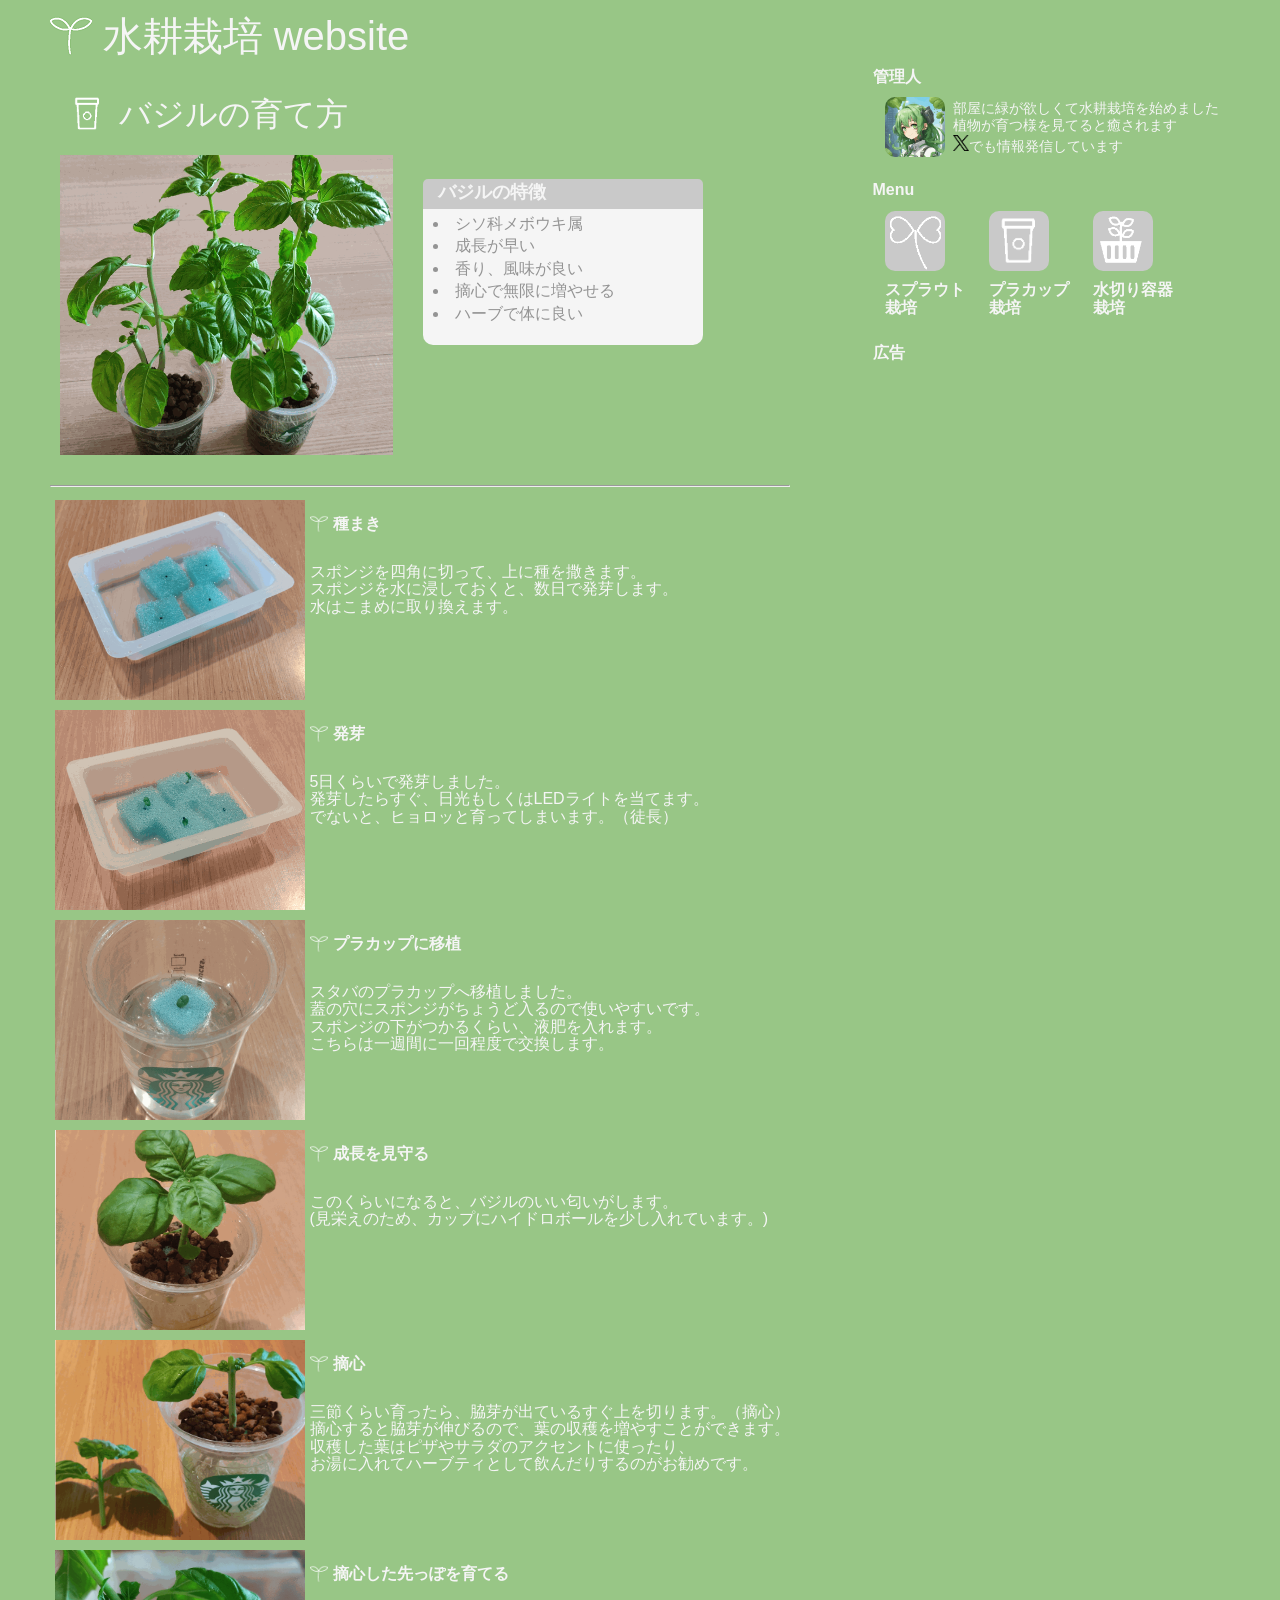
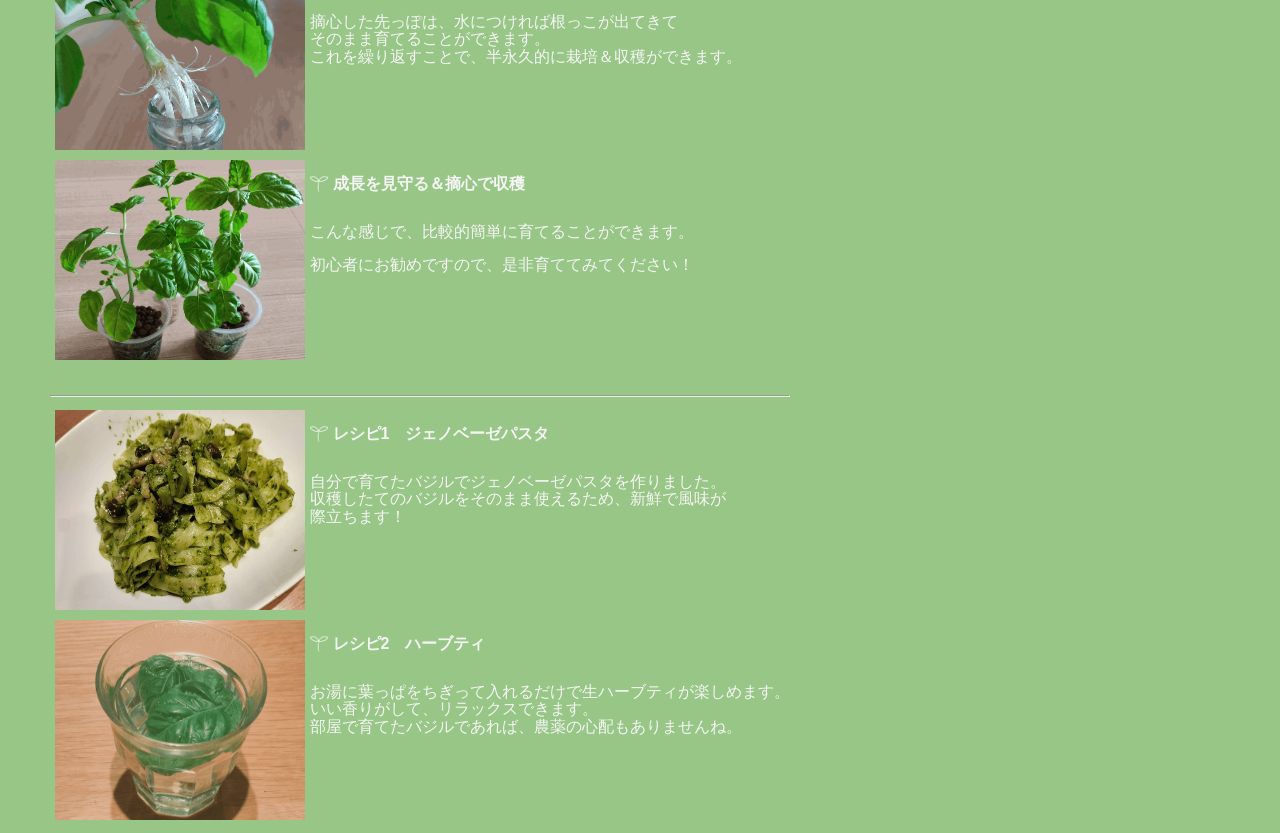
<file: 20240902_basil.html>
<html>

<head>
  <meta charset="utf-8">
  <meta name="viewport" content="width=device-width">
  <title>バジルの育て方 水耕栽培website</title>

  <link href="css/main.css" rel="stylesheet" type="text/css">
  <link rel="icon" href="/hydroponics/prof.ico" type="image/x-icon">

  <script data-ad-client="ca-pub-2127299793131419" async
    src="https://pagead2.googlesyndication.com/pagead/js/adsbygoogle.js"></script>

  <script async src="https://www.googletagmanager.com/gtag/js?id=G-Q63MXL5083"></script>
  <script>
    window.dataLayer = window.dataLayer || [];
    function gtag() { dataLayer.push(arguments); }
    gtag('js', new Date());
    gtag('config', 'G-Q63MXL5083');
  </script>

  <meta property="og:title" content="水耕栽培website" />
  <meta property="og:type" content="website" />
  <meta property="og:url" content="https://yamaccu.github.io/hydroponics" />
  <meta property="og:site_name" content="水耕栽培website" />
  <meta property="og:locale" content="ja_JP" />

</head>

<body style="background-color: #98C686;">
  <div class="flex-wrap">
    <div class="main">
      <div>
        <a href="/hydroponics/" class="title">
          <img style="position: relative; top:7px;" src="img/leaf.png" />
          水耕栽培 website
        </a>
      </div>
      <div class="menu">
        <img class="menuicon" src="img/placup.png" />
        バジルの育て方
      </div>

      <div class="flex-wrap">
        <div>
          <img src="img/20240902_basil-3.png" style="margin-top: 30px; margin-left: 10px; height: 300px;" />
        </div>
        <div class="window2">
          <div class="titlebar2">
            <p class="windowtitle2">バジルの特徴</p>
            <li>シソ科メボウキ属</li>
            <li>成長が早い</li>
            <li>香り、風味が良い</li>
            <li>摘心で無限に増やせる</li>
            <li>ハーブで体に良い</li>
          </div>
        </div>
      </div>

      <hr style="margin-top: 30px;">

      <div class="flex-wrap">
        <img src="img/20240902_basil-2.png" class="proccess-image" />
        <div>
          <p style="font-weight: bold;"><img class="proccess-icon" src="img/leaf.png" />種まき</p>
          <p class="proccess-description">スポンジを四角に切って、上に種を撒きます。<br>
          スポンジを水に浸しておくと、数日で発芽します。<br>
          水はこまめに取り換えます。</p>
        </div>
      </div>
      <div class="flex-wrap">
        <img src="img/20240902_basil-4.png" class="proccess-image" />
        <div>
          <p style="font-weight: bold;"><img class="proccess-icon" src="img/leaf.png" />発芽</p>
          <p class="proccess-description">5日くらいで発芽しました。<br>
          発芽したらすぐ、日光もしくはLEDライトを当てます。<br>
          でないと、ヒョロッと育ってしまいます。（徒長）</p>
        </div>
      </div>
      <div class="flex-wrap">
        <img src="img/20240902_basil-5.png" class="proccess-image" />
        <div>
          <p style="font-weight: bold;"><img class="proccess-icon" src="img/leaf.png" />プラカップに移植</p>
          <p class="proccess-description">スタバのプラカップへ移植しました。<br>
            蓋の穴にスポンジがちょうど入るので使いやすいです。<br>
            スポンジの下がつかるくらい、液肥を入れます。<br>
            こちらは一週間に一回程度で交換します。</p>
        </div>
      </div>
      <div class="flex-wrap">
        <img src="img/20240902_basil-6.png" class="proccess-image" />
        <div>
          <p style="font-weight: bold;"><img class="proccess-icon" src="img/leaf.png" />成長を見守る</p>
          <p class="proccess-description">このくらいになると、バジルのいい匂いがします。<br>
          (見栄えのため、カップにハイドロボールを少し入れています。)</p>
        </div>
      </div>
      <div class="flex-wrap">
        <img src="img/20240902_basil-7.png" class="proccess-image" />
        <div>
          <p style="font-weight: bold;"><img class="proccess-icon" src="img/leaf.png" />摘心</p>
          <p class="proccess-description">三節くらい育ったら、脇芽が出ているすぐ上を切ります。（摘心）<br>
          摘心すると脇芽が伸びるので、葉の収穫を増やすことができます。<br>
          収穫した葉はピザやサラダのアクセントに使ったり、<br>お湯に入れてハーブティとして飲んだりするのがお勧めです。</p>
        </div>
      </div>
      <div class="flex-wrap">
        <img src="img/20240902_basil-8.png" class="proccess-image" />
        <div>
          <p style="font-weight: bold;"><img class="proccess-icon" src="img/leaf.png" />摘心した先っぽを育てる</p>
          <p class="proccess-description">摘心した先っぽは、水につければ根っこが出てきて<br>
            そのまま育てることができます。</br>
          これを繰り返すことで、半永久的に栽培＆収穫ができます。</p>
        </div>
      </div>
      <div class="flex-wrap">
        <img src="img/20240902_basil-3.png" class="proccess-image" />
        <div>
          <p style="font-weight: bold;"><img class="proccess-icon" src="img/leaf.png" />成長を見守る＆摘心で収穫</p>
          <p class="proccess-description">こんな感じで、比較的簡単に育てることができます。</p>
          <p>初心者にお勧めですので、是非育ててみてください！</p>
        </div>
      </div>

      <hr style="margin-top: 30px;">

      <div class="flex-wrap">
        <img src="img/20240902_basil-9.png" class="proccess-image" />
        <div>
          <p style="font-weight: bold;"><img class="proccess-icon" src="img/leaf.png" />レシピ1　ジェノベーゼパスタ</p>
          <p class="proccess-description"></p>
          <p>自分で育てたバジルでジェノベーゼパスタを作りました。<br>
          収穫したてのバジルをそのまま使えるため、新鮮で風味が<br>際立ちます！</p>
        </div>
      </div>
      <div class="flex-wrap">
        <img src="img/20240902_basil-10.png" class="proccess-image" />
        <div>
          <p style="font-weight: bold;"><img class="proccess-icon" src="img/leaf.png" />レシピ2　ハーブティ</p>
          <p class="proccess-description"></p>
          <p>お湯に葉っぱをちぎって入れるだけで生ハーブティが楽しめます。<br>
          いい香りがして、リラックスできます。<br>
          部屋で育てたバジルであれば、農薬の心配もありませんね。</p>
        </div>
      </div>
    </div>



    <div class="side">
      <div style="position: sticky; top: 20px;">
        <span style="font-weight: bold;">管理人</span>
        <div style="margin: 12px;">
          <a href="https://twitter.com/UrbanVegeOasis" target="_blank" rel="noopener noreferrer">
            <div class="flex-wrap">
              <div class="linkbox" style="background-image: url('img/prof.png');"></div>
              <div class="owner">
                <p>部屋に緑が欲しくて水耕栽培を始めました<br>
                  植物が育つ様を見てると癒されます<br>
                  <img style=" width: 16px; height: 16px;" src="img/logo-black.png" />でも情報発信しています
                </p>
              </div>
            </div>
          </a>
        </div>
        <span style="font-weight: bold;">Menu</span>
        <div class="flex-wrap">
          <div style="margin: 12px;">
            <a href="/hydroponics/#sprout">
              <div class="linkbox" style="background-image: url('img/sprout_linkbox.png');"></div>
              <p class="pageLink-title">スプラウト<br>栽培</p>
            </a>
          </div>
          <div style="margin: 12px;">
            <a href="/hydroponics/#placup">
              <div class="linkbox" style="background-image: url('img/placup_linkbox.png');"></div>
              <p class="pageLink-title">プラカップ<br>栽培</p>
            </a>
          </div>
          <div style="margin: 12px">
            <a href="/hydroponics/#basket">
              <div class="linkbox" style="background-image: url('img/basket_linkbox.png');"></div>
              <p class="pageLink-title">水切り容器<br>栽培</p>
            </a>
          </div>
        </div>

        <span style="font-weight: bold;">広告</span>
        <div style=" margin-top:10px; max-width: 95%;">
          <script async
            src="https://pagead2.googlesyndication.com/pagead/js/adsbygoogle.js?client=ca-pub-2127299793131419"
            crossorigin="anonymous"></script>
          <!-- head -->
          <ins class="adsbygoogle" style="display:block;" data-ad-client="ca-pub-2127299793131419"
            data-ad-slot="2560895837" data-ad-format="horizontal" data-full-width-responsive="true"></ins>
          <script>
            (adsbygoogle = window.adsbygoogle || []).push({});
          </script>
        </div>
        <div style=" margin-top:10px; max-width: 95%;">
          <script async
            src="https://pagead2.googlesyndication.com/pagead/js/adsbygoogle.js?client=ca-pub-2127299793131419"
            crossorigin="anonymous"></script>
          <!-- head -->
          <ins class="adsbygoogle" style="display:block;" data-ad-client="ca-pub-2127299793131419"
            data-ad-slot="2560895837" data-ad-format="horizontal" data-full-width-responsive="true"></ins>
          <script>
            (adsbygoogle = window.adsbygoogle || []).push({});
          </script>
        </div>
      </div>
    </div>

  </div>

</body>

</html>
</file>
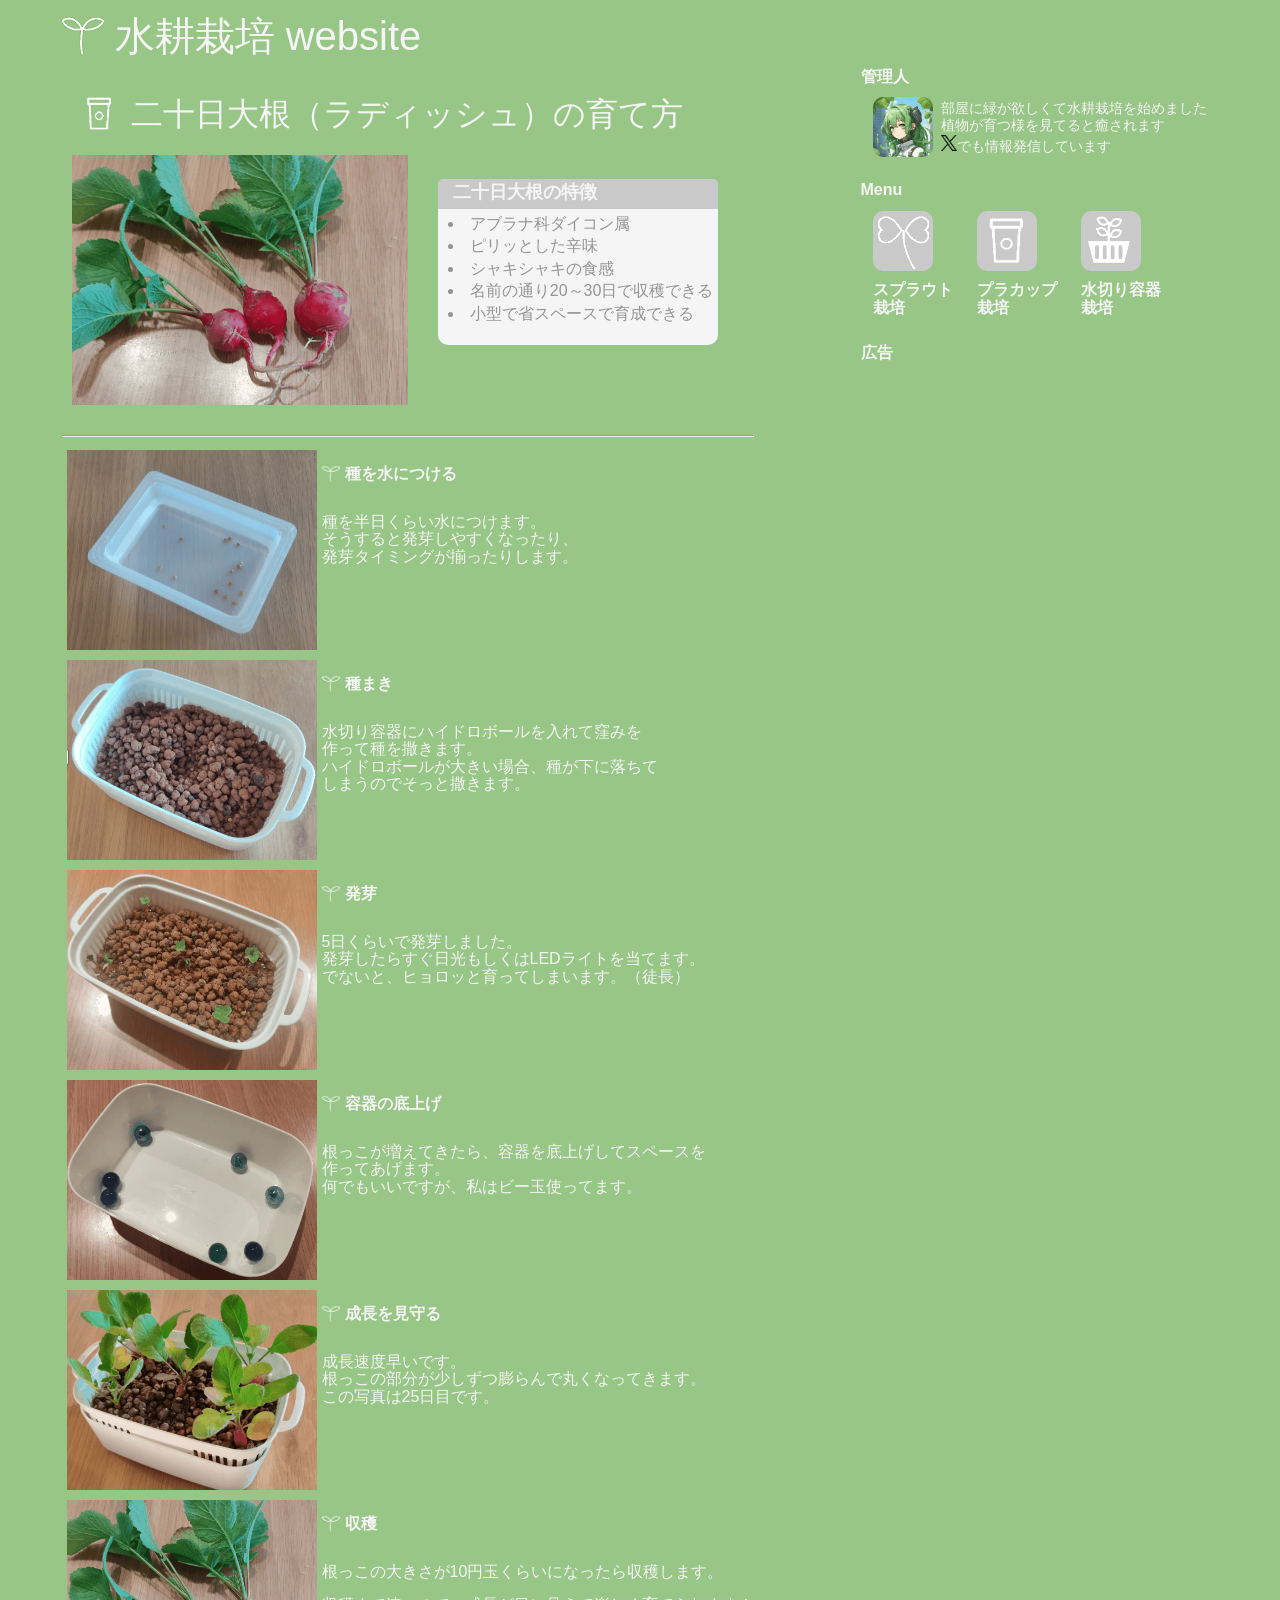
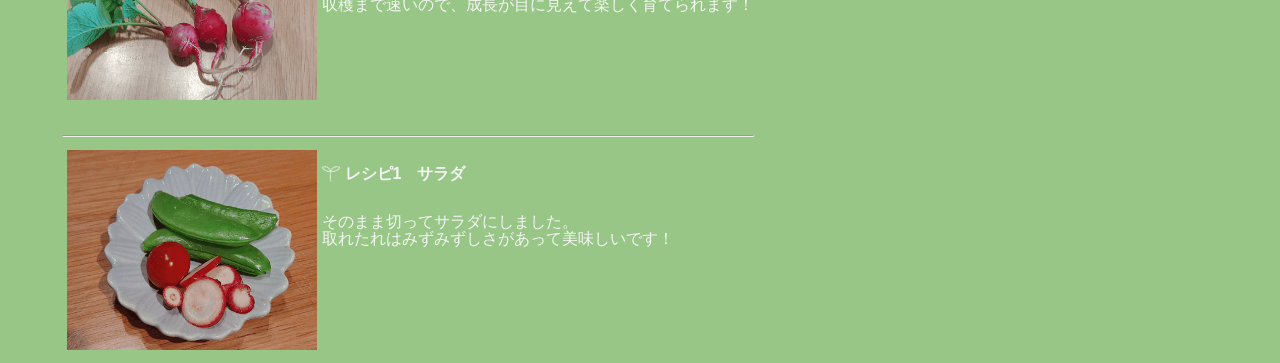
<file: 20241112_radish.html>
<html>

<head>
  <meta charset="utf-8">
  <meta name="viewport" content="width=device-width">
  <title>二十日大根（ラディッシュ）の育て方 水耕栽培website</title>

  <link href="css/main.css" rel="stylesheet" type="text/css">
  <link rel="icon" href="/hydroponics/prof.ico" type="image/x-icon">

  <script data-ad-client="ca-pub-2127299793131419" async
    src="https://pagead2.googlesyndication.com/pagead/js/adsbygoogle.js"></script>

  <script async src="https://www.googletagmanager.com/gtag/js?id=G-Q63MXL5083"></script>
  <script>
    window.dataLayer = window.dataLayer || [];
    function gtag() { dataLayer.push(arguments); }
    gtag('js', new Date());
    gtag('config', 'G-Q63MXL5083');
  </script>

  <meta property="og:title" content="水耕栽培website" />
  <meta property="og:type" content="website" />
  <meta property="og:url" content="https://yamaccu.github.io/hydroponics" />
  <meta property="og:site_name" content="水耕栽培website" />
  <meta property="og:locale" content="ja_JP" />

</head>

<body style="background-color: #98C686;">
  <div class="flex-wrap">
    <div class="main">
      <div>
        <a href="/hydroponics/" class="title">
          <img style="position: relative; top:7px;" src="img/leaf.png" />
          水耕栽培 website
        </a>
      </div>
      <div class="menu">
        <img class="menuicon" src="img/placup.png" />
        二十日大根（ラディッシュ）の育て方
      </div>

      <div class="flex-wrap">
        <div>
          <img src="img/20241112_radish-7.png" style="margin-top: 30px; margin-left: 10px; height: 250px;" />
        </div>
        <div class="window2">
          <div class="titlebar2">
            <p class="windowtitle2">二十日大根の特徴</p>
            <li>アブラナ科ダイコン属</li>
            <li>ピリッとした辛味</li>
            <li>シャキシャキの食感</li>
            <li>名前の通り20～30日で収穫できる</li>
            <li>小型で省スペースで育成できる</li>
          </div>
        </div>
      </div>

      <hr style="margin-top: 30px;">

      <div class="flex-wrap">
        <img src="img/20241112_radish-1.png" class="proccess-image" />
        <div>
          <p style="font-weight: bold;"><img class="proccess-icon" src="img/leaf.png" />種を水につける</p>
          <p class="proccess-description">種を半日くらい水につけます。<br>
            そうすると発芽しやすくなったり、<br>発芽タイミングが揃ったりします。</p>
        </div>
      </div>
      <div class="flex-wrap">
        <img src="img/20241112_radish-2.png" class="proccess-image" />
        <div>
          <p style="font-weight: bold;"><img class="proccess-icon" src="img/leaf.png" />種まき</p>
          <p class="proccess-description">水切り容器にハイドロボールを入れて窪みを<br>作って種を撒きます。<br>
            ハイドロボールが大きい場合、種が下に落ちて<br>しまうのでそっと撒きます。</p>
        </div>
      </div>
      <div class="flex-wrap">
        <img src="img/20241112_radish-3.png" class="proccess-image" />
        <div>
          <p style="font-weight: bold;"><img class="proccess-icon" src="img/leaf.png" />発芽</p>
          <p class="proccess-description">5日くらいで発芽しました。<br>
            発芽したらすぐ日光もしくはLEDライトを当てます。<br>
            でないと、ヒョロッと育ってしまいます。（徒長）</p>
        </div>
      </div>
      <div class="flex-wrap">
        <img src="img/20241112_radish-4.png" class="proccess-image" />
        <div>
          <p style="font-weight: bold;"><img class="proccess-icon" src="img/leaf.png" />容器の底上げ</p>
          <p class="proccess-description">根っこが増えてきたら、容器を底上げしてスペースを<br>作ってあげます。<br>
            何でもいいですが、私はビー玉使ってます。<br>
        </div>
      </div>
      <div class="flex-wrap">
        <img src="img/20241112_radish-6.png" class="proccess-image" />
        <div>
          <p style="font-weight: bold;"><img class="proccess-icon" src="img/leaf.png" />成長を見守る</p>
          <p class="proccess-description">成長速度早いです。<br>
            根っこの部分が少しずつ膨らんで丸くなってきます。<br>
            この写真は25日目です。</p>
        </div>
      </div>
      <div class="flex-wrap">
        <img src="img/20241112_radish-7.png" class="proccess-image" />
        <div>
          <p style="font-weight: bold;"><img class="proccess-icon" src="img/leaf.png" />収穫</p>
          <p class="proccess-description">根っこの大きさが10円玉くらいになったら収穫します。</p>
          <p>収穫まで速いので、成長が目に見えて楽しく育てられます！</p>
        </div>
      </div>

      <hr style="margin-top: 30px;">

      <div class="flex-wrap">
        <img src="img/20241112_radish-8.png" class="proccess-image" />
        <div>
          <p style="font-weight: bold;"><img class="proccess-icon" src="img/leaf.png" />レシピ1　サラダ</p>
          <p class="proccess-description"></p>
          <p>そのまま切ってサラダにしました。<br>
            取れたれはみずみずしさがあって美味しいです！</p>
        </div>
      </div>

    </div>

    <div class="side">
      <div style="position: sticky; top: 20px;">
        <span style="font-weight: bold;">管理人</span>
        <div style="margin: 12px;">
          <a href="https://twitter.com/UrbanVegeOasis" target="_blank" rel="noopener noreferrer">
            <div class="flex-wrap">
              <div class="linkbox" style="background-image: url('img/prof.png');"></div>
              <div class="owner">
                <p>部屋に緑が欲しくて水耕栽培を始めました<br>
                  植物が育つ様を見てると癒されます<br>
                  <img style=" width: 16px; height: 16px;" src="img/logo-black.png" />でも情報発信しています
                </p>
              </div>
            </div>
          </a>
        </div>
        <span style="font-weight: bold;">Menu</span>
        <div class="flex-wrap">
          <div style="margin: 12px;">
            <a href="/hydroponics/#sprout">
              <div class="linkbox" style="background-image: url('img/sprout_linkbox.png');"></div>
              <p class="pageLink-title">スプラウト<br>栽培</p>
            </a>
          </div>
          <div style="margin: 12px;">
            <a href="/hydroponics/#placup">
              <div class="linkbox" style="background-image: url('img/placup_linkbox.png');"></div>
              <p class="pageLink-title">プラカップ<br>栽培</p>
            </a>
          </div>
          <div style="margin: 12px">
            <a href="/hydroponics/#basket">
              <div class="linkbox" style="background-image: url('img/basket_linkbox.png');"></div>
              <p class="pageLink-title">水切り容器<br>栽培</p>
            </a>
          </div>
        </div>

        <span style="font-weight: bold;">広告</span>
        <div style=" margin-top:10px; max-width: 95%;">
          <script async
            src="https://pagead2.googlesyndication.com/pagead/js/adsbygoogle.js?client=ca-pub-2127299793131419"
            crossorigin="anonymous"></script>
          <!-- head -->
          <ins class="adsbygoogle" style="display:block;" data-ad-client="ca-pub-2127299793131419"
            data-ad-slot="2560895837" data-ad-format="horizontal" data-full-width-responsive="true"></ins>
          <script>
            (adsbygoogle = window.adsbygoogle || []).push({});
          </script>
        </div>
        <div style=" margin-top:10px; max-width: 95%;">
          <script async
            src="https://pagead2.googlesyndication.com/pagead/js/adsbygoogle.js?client=ca-pub-2127299793131419"
            crossorigin="anonymous"></script>
          <!-- head -->
          <ins class="adsbygoogle" style="display:block;" data-ad-client="ca-pub-2127299793131419"
            data-ad-slot="2560895837" data-ad-format="horizontal" data-full-width-responsive="true"></ins>
          <script>
            (adsbygoogle = window.adsbygoogle || []).push({});
          </script>
        </div>
      </div>
    </div>

  </div>

</body>

</html>
</file>
<file: css/main.css>
html {
  scroll-behavior: smooth;
  font-family: Yu Gothic, Meiryo, sans-serif;
  line-height: 110%;
  color: #F5F5F5
}

a {
  text-decoration: none;
  color: inherit;
}

header {
  text-align: center;
}

.flame {
  display: flex;
  flex-wrap: nowrap;
}

.title {
  font-size: 40px;
  font-weight: 100;
}

.window1 {
  margin-top: 30px;
  margin-left: 20px;
  margin-right: 20px;
  max-width: 500px;
  height: 160px;
  background: #F5F5F5;
  border-radius: 10px;
}

.titlebar1 {
  width: 100%;
  height: 30px;
  background: #c9c9c9;
  border-radius: 5px 5px 0 0;
}

.windowtitle1 {
  position: relative;
  left: 15px;
  top: 5px;
  font-weight: 100;
  font-size: 24px;
}

.window2 {
  width: 280px;
  height: 160px;
  margin-top: 60px;
  margin-left: 30px;
  background: #F5F5F5;
  border-radius: 10px;
}

.titlebar2 {
  width: 100%;
  height: 30px;
  margin-top: -24px;
  background: #c9c9c9;
  border-radius: 5px 5px 0 0;

  li {
    margin-left: 10px;
    margin-top: 5px;
    color: #949494;
    font-weight: 500;
  }
}

.windowtitle2 {
  position: relative;
  left: 15px;
  top: 5px;
  font-weight: 800;
  font-size: 18px;
}

.about {
  display: block;
  color: #949494;
  font-weight: 500;
  margin-left: 10px;
  font-size: 18px;
}

.menu {
  font-size: 32px;
  font-weight: 100;
}

.menuicon {
  position: relative;
  top: 6px;
  margin-top: 40px;
  margin-left: 20px;
  margin-right: 6px;
  height: 35px;
}

.contents-menu {
  height: 200px;
  width: 180px;
  margin: 20px 0 20px 20px;
  border: 1.5px solid #F5F5F5;
  border-radius: 5px;
  background-size: contain;
  background-repeat: no-repeat;
  background-position: top;
  text-align: center;
}

.proccess-image {
  margin: 5px;
  height: 200px;
  width: 250px;
}

.proccess-icon {
  position: relative;
  top: 4px;
  margin-right: 5px;
  height: 18px;
}

.proccess-description {
  margin-top: 30px;
}

.pageLink-image {
  max-width: 100%;
  border-radius: 2px;
}

.pageLink-title {
  color: #F5F5F5;
  margin-top: 10px;
  font-weight: bold;
}

.owner {
  margin-top: -12px;
  margin-left: 8px;
  font-size: 14px;
}

.flex-wrap {
  display: flex;
  flex-wrap: wrap;
}

.flex-nowrap {
  display: flex;
  flex-wrap: nowrap;
}


.linkbox {
  height: 60px;
  width: 60px;
  border-radius: 10px;
  background-color: #c9c9c9;
  background-size: contain;
  background-repeat: no-repeat;
}

.linkbox-title {
  margin-left: -8px;
  margin-top: 5px;
  text-align: center;
}

.main {
  margin-left: auto;
  margin-right: auto;
}

.side {
  margin-left: auto;
  margin-right: auto;
  margin-top: 60px;
max-width: 400px;
}

.link{
  display: inline-block;
  position:relative;
  height:10px;
  width:10px;
  top:2px;
  border:solid 1px #F5F5F5;
  margin-right:4px;
}
  .link:after{
    content:'';
    position:absolute;
    height:12px;
    width:1px;
    background-color:#F5F5F5;
    top:-4px;
    left:7px;
    transform:rotate(45deg);
  }
  .link:before{
    content:'';
    position:absolute;
    height:0px;
    width:0px;
    border-left: 8px solid #98C686;
    border-top: 8px solid #F5F5F5;
    top:-5px;  
    left:7px;
  }

@media screen and (max-width: 480px) {}


@media (max-width: 950px) {
  .flame {
    flex-wrap: wrap;
  }
}

@media (max-width: 560px) {
  .title {
    font-size: 34px;
  }

  .about {
    font-size: 14px;
  }

  .contents-menu {
    height: 180px;
    width: 160px;
    margin: 20px 0 10px 10px;
  }

  .proccess-image {
    margin-bottom: -10px;
  }

  .proccess-description {
    margin-top: -5px;
    margin-bottom: 30px;
  }
}
</file>
